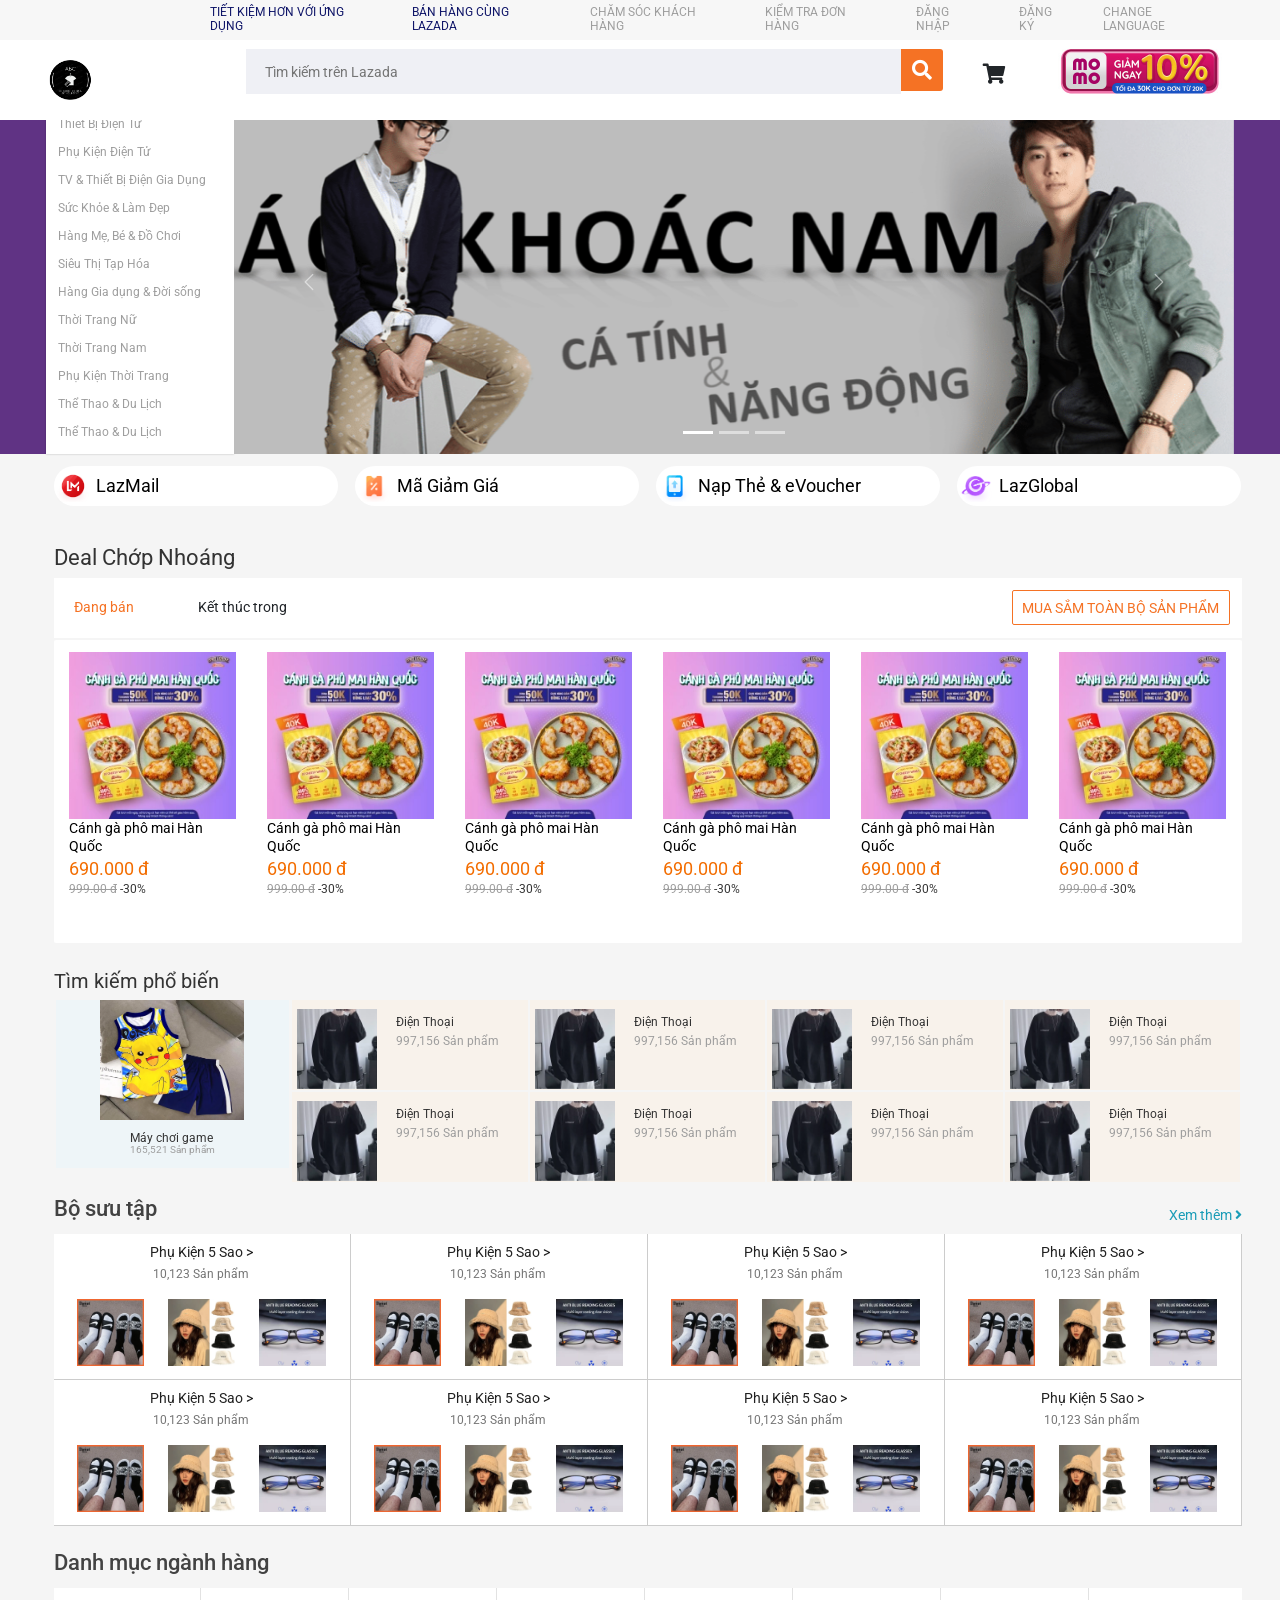
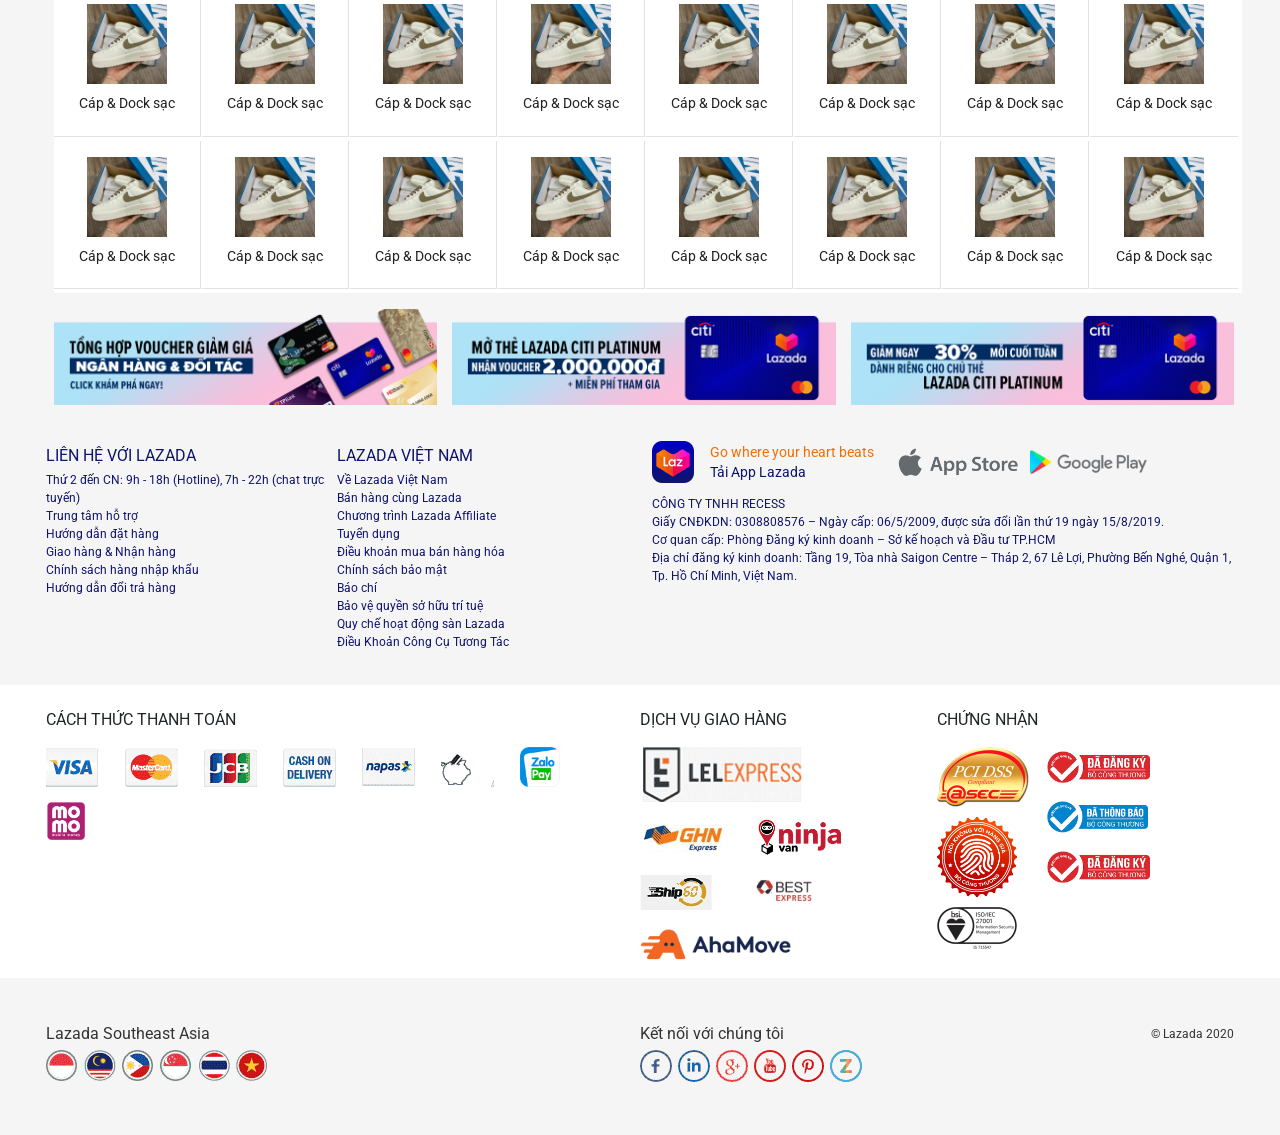
<file: mockup/index.html>
<!DOCTYPE html>
<html lang="en" >
<head>
    <meta charset="UTF-8">
    <title>Bài tập Lớn</title>
    <link rel="stylesheet" href="css/style.css">
    <!-- <script src="https://kit.fontawesome.com/a76384134c.js" crossorigin="anonymous"></script>  -->
    <link href="https://fonts.googleapis.com/css2?family=Roboto:wght@100;300;400;500;700&display=swap" rel="stylesheet" >
    <link rel="stylesheet" href="css/fontawesome-free-5.15.4-web/css/all.css">
    <link rel="stylesheet" href="css/bootstrap/css/bootstrap.css">
    <script src="js/jquery-3.6.0.min.js"></script>
    <script src="js/bootstrap/js/bootstrap.js"></script>
</head>

<body>
    <div class="weblazada">
        <!-- Phan dau -->
        <div class="header">
            <div class="grid header-content">
                <nav class="hearder_narbar navbar-expand-sm">
                  <button class="navbar-toggler" type="button" data-toggle="collapse" data-target="#collapsibleNavbar">
                    <span class="navbar-toggler-icon">a</span>
                 </button>
                  <div class="collapse navbar-collapse" id="collapsibleNavbar">
                    <ul class="header_navbar-list navbar-nav">
                        <li class="header_navbar-item nav-item">
                            <a href="#" class="header_navbar-link header_navbar-link-active">
                              TIẾT KIỆM HƠN VỚI ỨNG DỤNG
                            </a>
                            <li class="header_navbar-item nav-item">
                              <a href="#" class="header_navbar-link header_navbar-link-active"
                              >
                                BÁN HÀNG CÙNG LAZADA
                              </a>
                            </li>
                            <li class="header_navbar-item nav-item">
                              <a href="#" class="header_navbar-link ">
                                CHĂM SÓC KHÁCH HÀNG
                              </a>
                            </li>
                            <li class="header_navbar-item nav-item">
                              <a href="#" class="header_navbar-link">
                                KIỂM TRA ĐƠN HÀNG
                              </a>
                            </li>
                            <li class="header_navbar-item nav-item">
                              <a href="#" class="header_navbar-link">
                                ĐĂNG NHẬP
                              </a>
                            </li>
                            <li class="header_navbar-item nav-item">
                              <a href="#" class="header_navbar-link">
                                ĐĂNG KÝ
                              </a>
                            </li>
                            <li class="header_navbar-item nav-item">
                              <a href="#" class="header_navbar-link">
                                CHANGE LANGUAGE
                              </a>
                            </li>
                        </li>
                    </ul>
                  </div>
                </nav>
                              
             </div>
             <div class="header-body ">
              <div class="header_search">
                   <div class="header_search-logo">
                       <a href="#"><img class="header_search-logo-img" src="images/logo.png" alt="logo"/></a>
                     </div>
                   <div class="header_search-action">
                       <input class="search-action_input" placeholder="Tìm kiếm trên Lazada" type="text"/>
                       <div class="search-action_icon">
                           <i class="fas fa-search"></i>
                       </div>
                   
                         <i class="header_search-cart fas fa-shopping-cart"></i>
                         <a href="" class="header_search-advertisenment"><img src="images/logo-momo-sale.jpg" alt="Advertisenment"/></a>
                     </div>
                 </div>
           </div>
          </div>
            
        <!-- Phan than -->
        <div class="lzd-main">
            <div class="container_header-bgc">
                <div class="grid container_header">
                    <div class="container_header-menu">
                        <ul class="header-menu_list">
                        <li class="header-menu_item">
                            <a href="#" class="header-menu_link">Thiết Bị Điện Tử</a>
                            <i class="fas fa-angle-right"></i>
                            <ul class="header-menu_list-two">
                              <li class="header-menu_item_two">
                                <a href="#">Điện thoại di đống</a>
                                <ul class="header-menu_list-phone">
                                  <li>Iphone</li>
                                  <li>SamSung</li>
                                  <li>Oppo</li>
                                </ul>
                              </li>
                              <li class="header-menu_list-two">
                                <a href="#">laptop</a>
                              </li>
                              <li class="header-menu_list-two">
                                <a href="#">Máy tính bảng</a>
                              </li>
                            </ul>
                        </li>
                        <li class="header-menu_item">
                            <a href="#" class="header-menu_link">Phụ Kiện Điện Tử</a>
                            <i class="fas fa-angle-right"></i>
                        </li>
                        <li class="header-menu_item">
                            <a href="#" class="header-menu_link">TV & Thiết Bị Điện Gia Dụng</a>
                            <i class="fas fa-angle-right"></i>
                        </li>
                        <li class="header-menu_item">
                            <a href="#" class="header-menu_link">Sức Khỏe & Làm Đẹp</a>
                            <i class="fas fa-angle-right"></i>
                        </li>
                        <li class="header-menu_item">
                            <a href="#" class="header-menu_link">Hàng Mẹ, Bé & Đồ Chơi</a>
                            <i class="fas fa-angle-right"></i>
                        </li>
                        <li class="header-menu_item">
                            <a href="#" class="header-menu_link">Siêu Thị Tạp Hóa</a>
                            <i class="fas fa-angle-right"></i>
                        </li>
                        <li class="header-menu_item">
                            <a href="#" class="header-menu_link"
                            >Hàng Gia dụng & Đời sống</a
                            >
                            <i class="fas fa-angle-right"></i>
                        </li>
                        <li class="header-menu_item">
                            <a href="#" class="header-menu_link">Thời Trang Nữ</a>
                            <i class="fas fa-angle-right"></i>
                        </li>
                        <li class="header-menu_item">
                            <a href="#" class="header-menu_link">Thời Trang Nam</a>
                            <i class="fas fa-angle-right"></i>
                        </li>
                        <li class="header-menu_item">
                            <a href="#" class="header-menu_link">Phụ Kiện Thời Trang</a>
                            <i class="fas fa-angle-right"></i>
                        </li>
                        <li class="header-menu_item">
                            <a href="#" class="header-menu_link">Thể Thao & Du Lịch</a>
                            <i class="fas fa-angle-right"></i>
                        </li>
                        <li class="header-menu_item">
                            <a href="#" class="header-menu_link">Thể Thao & Du Lịch</a>
                            <i class="fas fa-angle-right"></i>
                        </li>
                        </ul>
                    </div>
                    <div class="container_header-slide">
                      <div id="carouselExampleIndicators" class="carousel slide" data-bs-ride="carousel">
                        <div class="carousel-indicators">
                          <button type="button" data-bs-target="#carouselExampleIndicators" data-bs-slide-to="0" class="active" aria-current="true" aria-label="Slide 1"></button>
                          <button type="button" data-bs-target="#carouselExampleIndicators" data-bs-slide-to="1" aria-label="Slide 2"></button>
                          <button type="button" data-bs-target="#carouselExampleIndicators" data-bs-slide-to="2" aria-label="Slide 3"></button>
                        </div>
                        <div class="carousel-inner slider-height">
                          <div class="carousel-item active">
                            <img src="images/banner-sale.jpg" class="d-block w-100" alt="...">
                          </div>
                          <div class="carousel-item">
                            <img src="images/banner-sale-3.jpg" class="d-block w-100" alt="...">
                          </div>
                          <div class="carousel-item">
                            <img src="images/banner-sale-5.jpg" class="d-block w-100" alt="...">
                          </div>
                        </div>
                        <button class="carousel-control-prev" type="button" data-bs-target="#carouselExampleIndicators" data-bs-slide="prev">
                          <span class="carousel-control-prev-icon" aria-hidden="true"></span>
                          <span class="visually-hidden">Previous</span>
                        </button>
                        <button class="carousel-control-next" type="button" data-bs-target="#carouselExampleIndicators" data-bs-slide="next">
                          <span class="carousel-control-next-icon" aria-hidden="true"></span>
                          <span class="visually-hidden">Next</span>
                        </button>
                      </div>
                    </div>
                </div>
            </div>
          <!-- Phan than chung -->
            <div class="container">
                <div class="grid container_content">
                  <!-- lazmail ...... -->
                  <div class="content_menu">
                      <ul class="content_menu-list">
                          <li class="content_menu-item">
                              <a href="#" class="content_menu-link">
                              <img src="images/lazzmail.png" alt="lazadamail">
                              <span>LazMail</span>
                              </a>
                          </li>
                          <li class="content_menu-item">
                              <a href="#" class="content_menu-link">
                                  <img src="images/mgg.png" alt="lazadamail">
                                  <span>Mã Giảm Giá</span>
                              </a>
                          </li>
                          <li class="content_menu-item">
                              <a href="#" class="content_menu-link">
                                  <img src="images/napthe-voucher.png" alt="lazadamail">
                                  <span>Nạp Thẻ & eVoucher</span>
                              </a>
                          </li>
                          <li class="content_menu-item">
                              <a href="#" class="content_menu-link">
                                  <img src="images/global.png" alt="lazadamail">
                                  <span>LazGlobal</span>
                              </a>
                          </li>
                      </ul>
                  </div>

                  <!-- Phan Deal -->
                  <section class="grid">
                      <div class="content_deal ">
                        <span class="content_deal-title">Deal Chớp Nhoáng</span>
                        <div class="content-header">
                          <div class="content-header_status">
                            <div class="status">Đang bán</div>
                            <div class="timesale">Kết thúc trong</div>
                            <a href="#" class="content-deal-button-all">
                              MUA SẮM TOÀN BỘ SẢN PHẨM
                            </a>
                          </div>
                        </div>
                        <div class="deal-content row ">
                          <div class="col-lg-2 col-md-4 col-sm-6">
                            <div href="#" class="deal-content_card col">
                              <a href="/"><img class=" imgdeal" src="images/canhgaphomai.webp" alt="canhga"></a>
                              <div class="card-name">
                                <a href="" class="card-text" >Cánh gà phô mai Hàn Quốc</a> 
                              </div>
                              <div class="card-price">690.000 đ</div>
                              <div class="card-price-current">
                                <span class="current-price">999.00 đ</span>
                                <span class="current-safeoff">-30%</span>
                              </div>
                            </div>
                          </div>
                          <div class="col-lg-2 col-md-4 col-sm-6">
                            <div href="#" class="deal-content_card col">
                              <a href="/"><img class=" imgdeal" src="images/canhgaphomai.webp" alt="canhga"></a>
                              <div class="card-name">
                                <a href="" class="card-text" >Cánh gà phô mai Hàn Quốc</a> 
                              </div>
                              <div class="card-price">690.000 đ</div>
                              <div class="card-price-current">
                                <span class="current-price">999.00 đ</span>
                                <span class="current-safeoff">-30%</span>
                              </div>
                            </div>
                          </div>
                          <div class="col-lg-2 col-md-4 col-sm-6">
                            <div href="#" class="deal-content_card col">
                              <a href="/"><img class=" imgdeal" src="images/canhgaphomai.webp" alt="canhga"></a>
                              <div class="card-name">
                                <a href="" class="card-text" >Cánh gà phô mai Hàn Quốc</a> 
                              </div>
                              <div class="card-price">690.000 đ</div>
                              <div class="card-price-current">
                                <span class="current-price">999.00 đ</span>
                                <span class="current-safeoff">-30%</span>
                              </div>
                            </div>
                          </div>
                          <div class="col-lg-2 col-md-4 col-sm-6">
                            <div href="#" class="deal-content_card col">
                              <a href="/"><img class=" imgdeal" src="images/canhgaphomai.webp" alt="canhga"></a>
                              <div class="card-name">
                                <a href="" class="card-text" >Cánh gà phô mai Hàn Quốc</a> 
                              </div>
                              <div class="card-price">690.000 đ</div>
                              <div class="card-price-current">
                                <span class="current-price">999.00 đ</span>
                                <span class="current-safeoff">-30%</span>
                              </div>
                            </div>
                          </div>
                          <div class="col-lg-2 col-md-4 col-sm-6">
                            <div href="#" class="deal-content_card col">
                              <a href="/"><img class=" imgdeal" src="images/canhgaphomai.webp" alt="canhga"></a>
                              <div class="card-name">
                                <a href="" class="card-text" >Cánh gà phô mai Hàn Quốc</a> 
                              </div>
                              <div class="card-price">690.000 đ</div>
                              <div class="card-price-current">
                                <span class="current-price">999.00 đ</span>
                                <span class="current-safeoff">-30%</span>
                              </div>
                            </div>
                          </div>
                          <div class="col-lg-2 col-md-4 col-sm-6">
                            <div href="#" class="deal-content_card col">
                              <a href="/"><img class=" imgdeal" src="images/canhgaphomai.webp" alt="canhga"></a>
                              <div class="card-name">
                                <a href="" class="card-text" >Cánh gà phô mai Hàn Quốc</a> 
                              </div>
                              <div class="card-price">690.000 đ</div>
                              <div class="card-price-current">
                                <span class="current-price">999.00 đ</span>
                                <span class="current-safeoff">-30%</span>
                              </div>
                            </div>
                          </div>
                          
                          
                          
                        </div>
                      </div>
                    </section>
                  <!-- Phan tim kiem pho bien -->
                  <div class="content_topsearch">
                      <div class="content_topsearch-title">Tìm kiếm phổ biến</div>
                      <div class="grid topsearch-content ">
                        <div class="topsearch-content_col">
                          <div class="topsearch-main_item ">
                            <div class="topsearch-main_item-img">
                              <img
                                src="images/maychoigame-topserach.webp"
                                alt=""
                              />
                            </div>
                            <div class="topsearch-main_item-desc">
                              <div class="desc_name">Máy chơi game</div>
                              <div class="desc_quatity">165,521 Sản phẩm</div>
                            </div>
                          </div>
                        </div>
                        <div class="topsearch-content_col-list">
                          <div class="col-list_item">
                            <div class="col-list_img">
                              <img
                                src="images/iphone-topsearch.webp"
                                alt=""
                              />
                            </div>
                            <div class="col-list_desc">
                              <div class="col-list_desc-name">Điện Thoại</div>
                              <div class="col-list_desc-quantity">997,156 Sản phẩm</div>
                            </div>
                          </div>
                          <div class="col-list_item">
                            <div class="col-list_img">
                              <img
                                src="images/iphone-topsearch.webp"
                                alt=""
                              />
                            </div>
                            <div class="col-list_desc">
                              <div class="col-list_desc-name">Điện Thoại</div>
                              <div class="col-list_desc-quantity">997,156 Sản phẩm</div>
                            </div>
                          </div>
                          <div class="col-list_item">
                            <div class="col-list_img">
                              <img
                                src="images/iphone-topsearch.webp"
                                alt=""
                              />
                            </div>
                            <div class="col-list_desc">
                              <div class="col-list_desc-name">Điện Thoại</div>
                              <div class="col-list_desc-quantity">997,156 Sản phẩm</div>
                            </div>
                          </div>
                          <div class="col-list_item">
                            <div class="col-list_img">
                              <img
                                src="images/iphone-topsearch.webp"
                                alt=""
                              />
                            </div>
                            <div class="col-list_desc">
                              <div class="col-list_desc-name">Điện Thoại</div>
                              <div class="col-list_desc-quantity">997,156 Sản phẩm</div>
                            </div>
                          </div>
                          <div class="col-list_item">
                            <div class="col-list_img">
                              <img
                                src="images/iphone-topsearch.webp"
                                alt=""
                              />
                            </div>
                            <div class="col-list_desc">
                              <div class="col-list_desc-name">Điện Thoại</div>
                              <div class="col-list_desc-quantity">997,156 Sản phẩm</div>
                            </div>
                          </div>
                          <div class="col-list_item">
                            <div class="col-list_img">
                              <img
                                src="images/iphone-topsearch.webp"
                                alt=""
                              />
                            </div>
                            <div class="col-list_desc">
                              <div class="col-list_desc-name">Điện Thoại</div>
                              <div class="col-list_desc-quantity">997,156 Sản phẩm</div>
                            </div>
                          </div>
                          <div class="col-list_item">
                            <div class="col-list_img">
                              <img
                                src="images/iphone-topsearch.webp"
                                alt=""
                              />
                            </div>
                            <div class="col-list_desc">
                              <div class="col-list_desc-name">Điện Thoại</div>
                              <div class="col-list_desc-quantity">997,156 Sản phẩm</div>
                            </div>
                          </div>
                          <div class="col-list_item">
                            <div class="col-list_img">
                              <img
                                src="images/iphone-topsearch.webp"
                                alt=""
                              />
                            </div>
                            <div class="col-list_desc">
                              <div class="col-list_desc-name">Điện Thoại</div>
                              <div class="col-list_desc-quantity">997,156 Sản phẩm</div>
                            </div>
                          </div>
                          
                        </div>
                    </div>
                  </div>

                  <!-- bo suu tap -->

                  <div class="collection">
                    <div class="collection-header">
                      <h3 class="collection-header-title">Bộ sưu tập</h3>
                      <a href="#" class="collection-header-link">
                        <span>Xem thêm</span> <i class="fas fa-angle-right fa-1x" ></i>
                      </a>
                    </div>
                    <div class="collection-list">
                      <div class="collection-items">
                        <a href="#" class="collection-items-list-link">
                          <div class="collection-items-title">Phụ Kiện 5 Sao ></div>
                          <div class="collection-items-subtitle">10,123 Sản phẩm</div>
                          <div class="collection-items-img-list">
                            <div class="collection-items-img-item">
                              <img src="images/sac-cl.jpg" alt="" class="collection-items-img">
                            </div>
                            <div class="collection-items-img-item">
                              <img src="images/pk-1.webp" alt="" class="collection-items-img">
                            </div>
                            <div class="collection-items-img-item">
                              <img src="images/pk2.webp" alt="" class="collection-items-img">
                            </div>
                          </div>
                        </a>
                      </div>
                      <div class="collection-items">
                        <a href="#" class="collection-items-list-link">
                          <div class="collection-items-title">Phụ Kiện 5 Sao ></div>
                          <div class="collection-items-subtitle">10,123 Sản phẩm</div>
                          <div class="collection-items-img-list">
                            <div class="collection-items-img-item">
                              <img src="images/sac-cl.jpg" alt="" class="collection-items-img">
                            </div>
                            <div class="collection-items-img-item">
                              <img src="images/pk-1.webp" alt="" class="collection-items-img">
                            </div>
                            <div class="collection-items-img-item">
                              <img src="images/pk2.webp" alt="" class="collection-items-img">
                            </div>
                          </div>
                        </a>
                      </div>
                      <div class="collection-items">
                        <a href="#" class="collection-items-list-link">
                          <div class="collection-items-title">Phụ Kiện 5 Sao ></div>
                          <div class="collection-items-subtitle">10,123 Sản phẩm</div>
                          <div class="collection-items-img-list">
                            <div class="collection-items-img-item">
                              <img src="images/sac-cl.jpg" alt="" class="collection-items-img">
                            </div>
                            <div class="collection-items-img-item">
                              <img src="images/pk-1.webp" alt="" class="collection-items-img">
                            </div>
                            <div class="collection-items-img-item">
                              <img src="images/pk2.webp" alt="" class="collection-items-img">
                            </div>
                          </div>
                        </a>
                      </div>
                      <div class="collection-items">
                        <a href="#" class="collection-items-list-link">
                          <div class="collection-items-title">Phụ Kiện 5 Sao ></div>
                          <div class="collection-items-subtitle">10,123 Sản phẩm</div>
                          <div class="collection-items-img-list">
                            <div class="collection-items-img-item">
                              <img src="images/sac-cl.jpg" alt="" class="collection-items-img">
                            </div>
                            <div class="collection-items-img-item">
                              <img src="images/pk-1.webp" alt="" class="collection-items-img">
                            </div>
                            <div class="collection-items-img-item">
                              <img src="images/pk2.webp" alt="" class="collection-items-img">
                            </div>
                          </div>
                        </a>
                      </div>
                      <div class="collection-items">
                        <a href="#" class="collection-items-list-link">
                          <div class="collection-items-title">Phụ Kiện 5 Sao ></div>
                          <div class="collection-items-subtitle">10,123 Sản phẩm</div>
                          <div class="collection-items-img-list">
                            <div class="collection-items-img-item">
                              <img src="images/sac-cl.jpg" alt="" class="collection-items-img">
                            </div>
                            <div class="collection-items-img-item">
                              <img src="images/pk-1.webp" alt="" class="collection-items-img">
                            </div>
                            <div class="collection-items-img-item">
                              <img src="images/pk2.webp" alt="" class="collection-items-img">
                            </div>
                          </div>
                        </a>
                      </div>
                      <div class="collection-items">
                        <a href="#" class="collection-items-list-link">
                          <div class="collection-items-title">Phụ Kiện 5 Sao ></div>
                          <div class="collection-items-subtitle">10,123 Sản phẩm</div>
                          <div class="collection-items-img-list">
                            <div class="collection-items-img-item">
                              <img src="images/sac-cl.jpg" alt="" class="collection-items-img">
                            </div>
                            <div class="collection-items-img-item">
                              <img src="images/pk-1.webp" alt="" class="collection-items-img">
                            </div>
                            <div class="collection-items-img-item">
                              <img src="images/pk2.webp" alt="" class="collection-items-img">
                            </div>
                          </div>
                        </a>
                      </div>
                      <div class="collection-items">
                        <a href="#" class="collection-items-list-link">
                          <div class="collection-items-title">Phụ Kiện 5 Sao ></div>
                          <div class="collection-items-subtitle">10,123 Sản phẩm</div>
                          <div class="collection-items-img-list">
                            <div class="collection-items-img-item">
                              <img src="images/sac-cl.jpg" alt="" class="collection-items-img">
                            </div>
                            <div class="collection-items-img-item">
                              <img src="images/pk-1.webp" alt="" class="collection-items-img">
                            </div>
                            <div class="collection-items-img-item">
                              <img src="images/pk2.webp" alt="" class="collection-items-img">
                            </div>
                          </div>
                        </a>
                      </div>
                      <div class="collection-items">
                        <a href="#" class="collection-items-list-link">
                          <div class="collection-items-title">Phụ Kiện 5 Sao ></div>
                          <div class="collection-items-subtitle">10,123 Sản phẩm</div>
                          <div class="collection-items-img-list">
                            <div class="collection-items-img-item">
                              <img src="images/sac-cl.jpg" alt="" class="collection-items-img">
                            </div>
                            <div class="collection-items-img-item">
                              <img src="images/pk-1.webp" alt="" class="collection-items-img">
                            </div>
                            <div class="collection-items-img-item">
                              <img src="images/pk2.webp" alt="" class="collection-items-img">
                            </div>
                          </div>
                        </a>
                      </div>
                    </div>
                  </div>

                  <!-- danh muc  -->
                  <div class="categories">
                    <div class="categories-header">
                      <h3 class="categories-header-title">Danh mục ngành hàng</h3>
                    </div>
                    <div class="categories-content">
                      <div class="categories-detail-list">
                        <div class="categories-detail-item">
                          <a href="#" class="categories-detail-item-content">
                            <div class="categories-detail-item-img">
                              <img src="images/dock.webp" alt="">
                            </div>
                            <div class="categories-detail-item-name">
                              <span class="item-name-text">Cáp & Dock sạc</span>
                            </div>
                          </a>
                        </div>
                        <div class="categories-detail-item">
                          <a href="#" class="categories-detail-item-content">
                            <div class="categories-detail-item-img">
                              <img src="images/dock.webp" alt="">
                            </div>
                            <div class="categories-detail-item-name">
                              <span class="item-name-text">Cáp & Dock sạc</span>
                            </div>
                          </a>
                        </div>
                        <div class="categories-detail-item">
                          <a href="#" class="categories-detail-item-content">
                            <div class="categories-detail-item-img">
                              <img src="images/dock.webp" alt="">
                            </div>
                            <div class="categories-detail-item-name">
                              <span class="item-name-text">Cáp & Dock sạc</span>
                            </div>
                          </a>
                        </div>
                        <div class="categories-detail-item">
                          <a href="#" class="categories-detail-item-content">
                            <div class="categories-detail-item-img">
                              <img src="images/dock.webp" alt="">
                            </div>
                            <div class="categories-detail-item-name">
                              <span class="item-name-text">Cáp & Dock sạc</span>
                            </div>
                          </a>
                        </div>
                        <div class="categories-detail-item">
                          <a href="#" class="categories-detail-item-content">
                            <div class="categories-detail-item-img">
                              <img src="images/dock.webp" alt="">
                            </div>
                            <div class="categories-detail-item-name">
                              <span class="item-name-text">Cáp & Dock sạc</span>
                            </div>
                          </a>
                        </div>
                        <div class="categories-detail-item">
                          <a href="#" class="categories-detail-item-content">
                            <div class="categories-detail-item-img">
                              <img src="images/dock.webp" alt="">
                            </div>
                            <div class="categories-detail-item-name">
                              <span class="item-name-text">Cáp & Dock sạc</span>
                            </div>
                          </a>
                        </div>
                        <div class="categories-detail-item">
                          <a href="#" class="categories-detail-item-content">
                            <div class="categories-detail-item-img">
                              <img src="images/dock.webp" alt="">
                            </div>
                            <div class="categories-detail-item-name">
                              <span class="item-name-text">Cáp & Dock sạc</span>
                            </div>
                          </a>
                        </div>
                        <div class="categories-detail-item edit-items">
                          <a href="#" class="categories-detail-item-content">
                            <div class="categories-detail-item-img">
                              <img src="images/dock.webp" alt="">
                            </div>
                            <div class="categories-detail-item-name">
                              <span class="item-name-text">Cáp & Dock sạc</span>
                            </div>
                          </a>
                        </div>
                        <div class="categories-detail-item">
                          <a href="#" class="categories-detail-item-content">
                            <div class="categories-detail-item-img">
                              <img src="images/dock.webp" alt="">
                            </div>
                            <div class="categories-detail-item-name">
                              <span class="item-name-text">Cáp & Dock sạc</span>
                            </div>
                          </a>
                        </div>
                        <div class="categories-detail-item">
                          <a href="#" class="categories-detail-item-content">
                            <div class="categories-detail-item-img">
                              <img src="images/dock.webp" alt="">
                            </div>
                            <div class="categories-detail-item-name">
                              <span class="item-name-text">Cáp & Dock sạc</span>
                            </div>
                          </a>
                        </div>
                        <div class="categories-detail-item">
                          <a href="#" class="categories-detail-item-content">
                            <div class="categories-detail-item-img">
                              <img src="images/dock.webp" alt="">
                            </div>
                            <div class="categories-detail-item-name">
                              <span class="item-name-text">Cáp & Dock sạc</span>
                            </div>
                          </a>
                        </div>
                        <div class="categories-detail-item">
                          <a href="#" class="categories-detail-item-content">
                            <div class="categories-detail-item-img">
                              <img src="images/dock.webp" alt="">
                            </div>
                            <div class="categories-detail-item-name">
                              <span class="item-name-text">Cáp & Dock sạc</span>
                            </div>
                          </a>
                        </div>
                        <div class="categories-detail-item">
                          <a href="#" class="categories-detail-item-content">
                            <div class="categories-detail-item-img">
                              <img src="images/dock.webp" alt="">
                            </div>
                            <div class="categories-detail-item-name">
                              <span class="item-name-text">Cáp & Dock sạc</span>
                            </div>
                          </a>
                        </div>
                        <div class="categories-detail-item">
                          <a href="#" class="categories-detail-item-content">
                            <div class="categories-detail-item-img">
                              <img src="images/dock.webp" alt="">
                            </div>
                            <div class="categories-detail-item-name">
                              <span class="item-name-text">Cáp & Dock sạc</span>
                            </div>
                          </a>
                        </div>
                        <div class="categories-detail-item">
                          <a href="#" class="categories-detail-item-content">
                            <div class="categories-detail-item-img">
                              <img src="images/dock.webp" alt="">
                            </div>
                            <div class="categories-detail-item-name">
                              <span class="item-name-text">Cáp & Dock sạc</span>
                            </div>
                          </a>
                        </div>
                        <div class="categories-detail-item edit-items">
                          <a href="#" class="categories-detail-item-content">
                            <div class="categories-detail-item-img">
                              <img src="images/dock.webp" alt="">
                            </div>
                            <div class="categories-detail-item-name">
                              <span class="item-name-text">Cáp & Dock sạc</span>
                            </div>
                          </a>
                        </div>
                      </div>
                    </div>
                  </div>

              </div>
            </div>
           
        </div>

        
        <!-- Phan cuoi -->
        <div class="footer">
            <div class="footer-first">
                <div class="grid">
                    <div class="footer-card">
                        <div class="footer-card-list row">
                            <img
                                class="footer-card-img col-sm-7 col-lg-4"
                                src="images/img-ad-footer-1.png"
                                alt=""
                            />
                            <img
                                class="footer-card-img col-sm-7 col-lg-4"
                                src="images/img-ad-footer-2.png"
                                alt=""
                            />
                            <img
                                class="footer-card-img col-sm-7 col-lg-4"
                                src="images/img-ad-footer-3.png"
                                alt=""
                            />
                        </div>
                    </div>
                    <div class="footer-contact">
                        <div class="footer-contact_1">
                            <div class="footer-contact_1-1">
                                <span>LIÊN HỆ VỚI LAZADA</span>
                                <ul class="contact_1-1-list">
                                <li class="contact_1-1-item">
                                    <a href="" class="contact_1-1-link">
                                    Thứ 2 đến CN: 9h - 18h (Hotline), 7h - 22h (chat trực
                                    tuyến)
                                    </a>
                                </li>
                                <li class="contact_1-1-item">
                                    <a href="" class="contact_1-1-link">
                                    Trung tâm hỗ trợ
                                    </a>
                                </li>
                                <li class="contact_1-1-item">
                                    <a href="" class="contact_1-1-link">
                                    Hướng dẫn đặt hàng
                                    </a>
                                </li>
                                <li class="contact_1-1-item">
                                    <a href="" class="contact_1-1-link">
                                    Giao hàng & Nhận hàng
                                    </a>
                                </li>
                                <li class="contact_1-1-item">
                                    <a href="" class="contact_1-1-link">
                                    Chính sách hàng nhập khẩu
                                    </a>
                                </li>
                                <li class="contact_1-1-item">
                                    <a href="" class="contact_1-1-link">
                                    Hướng dẫn đổi trả hàng
                                    </a>
                                </li>
                                </ul>
                            </div>
                            <div class="footer-contact_1-1">
                                <span>LAZADA VIỆT NAM</span>
                                <ul class="contact_1-1-list">
                                    <li class="contact_1-1-item">
                                        <a href="" class="contact_1-1-link">
                                        Về Lazada Việt Nam
                                        </a>
                                    </li>
                                    <li class="contact_1-1-item">
                                        <a href="" class="contact_1-1-link">
                                        Bán hàng cùng Lazada
                                        </a>
                                    </li>
                                    <li class="contact_1-1-item">
                                        <a href="" class="contact_1-1-link">
                                        Chương trình Lazada Afﬁliate
                                        </a>
                                    </li>
                                    <li class="contact_1-1-item">
                                        <a href="" class="contact_1-1-link">
                                        Tuyển dụng
                                        </a>
                                    </li>
                                    <li class="contact_1-1-item">
                                        <a href="" class="contact_1-1-link">
                                        Điều khoản mua bán hàng hóa
                                        </a>
                                    </li>
                                    <li class="contact_1-1-item">
                                        <a href="" class="contact_1-1-link">
                                        Chính sách bảo mật
                                        </a>
                                    </li>
                                    <li class="contact_1-1-item">
                                        <a href="" class="contact_1-1-link">
                                        Báo chí
                                        </a>
                                    </li>
                                    <li class="contact_1-1-item">
                                        <a href="" class="contact_1-1-link">
                                        Bảo vệ quyền sở hữu trí tuệ
                                        </a>
                                    </li>
                                    <li class="contact_1-1-item">
                                        <a href="" class="contact_1-1-link">
                                        Quy chế hoạt động sàn Lazada
                                        </a>
                                    </li>
                                    <li class="contact_1-1-item">
                                        <a href="" class="contact_1-1-link">
                                        Điều Khoản Công Cụ Tương Tác
                                        </a>
                                    </li>
                                </ul>
                            </div>
                        </div>
                        <div class="footer-contact_2">
                            <div class="footer-contact_2-header">
                                <div class="footer-contact_2-info-img logo-small-footer"></div>
                                <div class="footer-contact_2-info-contact">
                                <span class="go-where">Go where your heart beats</span
                                >
                                <span class="tai-app-lzd">Tải App Lazada</span>
                                </div><img class="footer-contact_2-info-download"src="images/img-app-1.png"alt=""/>
                                      <img class="footer-contact_2-info-download" src="images/img-app-2.png" alt=""/>
                                  </div>
                            <div class="footer-contact_2-info">
                                <div>CÔNG TY TNHH RECESS</div>
                                <div>
                                Giấy CNĐKDN: 0308808576 – Ngày cấp: 06/5/2009, được sửa đổi
                                lần thứ 19 ngày 15/8/2019.
                                </div>
                                <div>
                                Cơ quan cấp: Phòng Đăng ký kinh doanh – Sở kế hoạch và Đầu
                                tư TP.HCM
                                </div>
                                <div>
                                Địa chỉ đăng ký kinh doanh: Tầng 19, Tòa nhà Saigon Centre –
                                Tháp 2, 67 Lê Lợi, Phường Bến Nghé, Quận 1, Tp. Hồ Chí Minh,
                                Việt Nam.
                                </div>
                            </div>
                        </div>
                    </div>
                </div>
            </div>
            <div class="footer-second">
                <div class="grid footer-second-content">
                    <div class="footer-second-1">
                        <div class="footer-second-1-title">CÁCH THỨC THANH TOÁN</div>
                        <div class="footer-second-1-icon payment-visa"></div>
                        <div class="footer-second-1-icon payment-mastercard"></div>
                        <div class="footer-second-1-icon payment-jcb" ></div>
                        <div class="footer-second-1-icon payment-cash-on"></div>
                        <div class="footer-second-1-icon payment-napas" ></div>
                        <div class="footer-second-1-icon payment-logo"></div>
                        <div class="footer-second-1-icon payment-zalo"></div>
                        <div class="footer-second-1-icon payment-momo"></div>
                    </div>
                    <div class="footer-second-2">
                        <div class="footer-second-2-1">
                        <div class="footer-second-2-1-title">DỊCH VỤ GIAO HÀNG</div>
                        <div class="footer-second-2-1-list">
                            <span class="footer-second-2-1-item"></span>
                            <span class="footer-second-2-1-item"></span>
                            <span class="footer-second-2-1-item"></span>
                            <span class="footer-second-2-1-item"></span>
                            <img class="footer-second-2-1-img" src="images/best-express.png" alt="" >
                            <img class="footer-second-2-1-img" src="images/ahamove.png" alt="">
                        </div>
                        </div>
                        <div class="footer-second-2-1">
                            <div class="footer-second-2-1-title">CHỨNG NHẬN</div>
                            <div class="footer-second-2-1-1-a">
                                <img class="footer-second-2-1-1-img logo-pci" src="images/pcidss.png" alt="">
                                <img class="footer-second-2-1-1-img logo-fake" src="images/noikhonghanggia.png" alt="">
                                <img class="footer-second-2-1-1-img logo-iso" src="images/iso.png" alt="">
                            </div>
                            <div class="footer-second-2-1-1-b">
                                <img class="footer-second-2-1-1-img" src="images/dangky-bocongthuong.png" alt="">
                                <img class="footer-second-2-1-1-img" src="images/dathongbao-bocongthuong.png" alt="">
                                <img class="footer-second-2-1-1-img" src="images/dangky-bocongthuong.png" alt="">
                            </div>
                        </div>
                    </div>
                </div>
            </div>
            <div class="footer-third">
                <div class="grid">
                    <div class="footer-third-title">
                        <div class="footer-third-title-1">
                            <span>Lazada Southeast Asia</span>
                            <a class="footer-third-title-1-link laz-southeast-1" href="#"></a>
                            <a class="footer-third-title-1-link laz-southeast-2" href="#"></a>
                            <a class="footer-third-title-1-link laz-southeast-3" href="#"></a>
                            <a class="footer-third-title-1-link laz-southeast-4" href="#"></a>
                            <a class="footer-third-title-1-link laz-southeast-5" href="#"></a>
                            <a class="footer-third-title-1-link laz-southeast-6" href="#"></a>
                        </div>
                        <div class="footer-third-title-2">
                            <span>Kết nối với chúng tôi</span>
                            <a class="footer-third-title-1-link connection-1" href="#"></a>
                            <a class="footer-third-title-1-link connection-2" href="#"></a>
                            <a class="footer-third-title-1-link connection-3" href="#"></a>
                            <a class="footer-third-title-1-link connection-4" href="#"></a>
                            <a class="footer-third-title-1-link connection-5" href="#"></a>
                            <a class="footer-third-title-1-link connection-6" href="#"></a>
                        </div>
                        <div class="footer-third-title-2 c-lazada">© Lazada 2020</div>
                    </div>
                </div>
            </div>
        </div>      
    </div>
  </body>
</html>
</file>
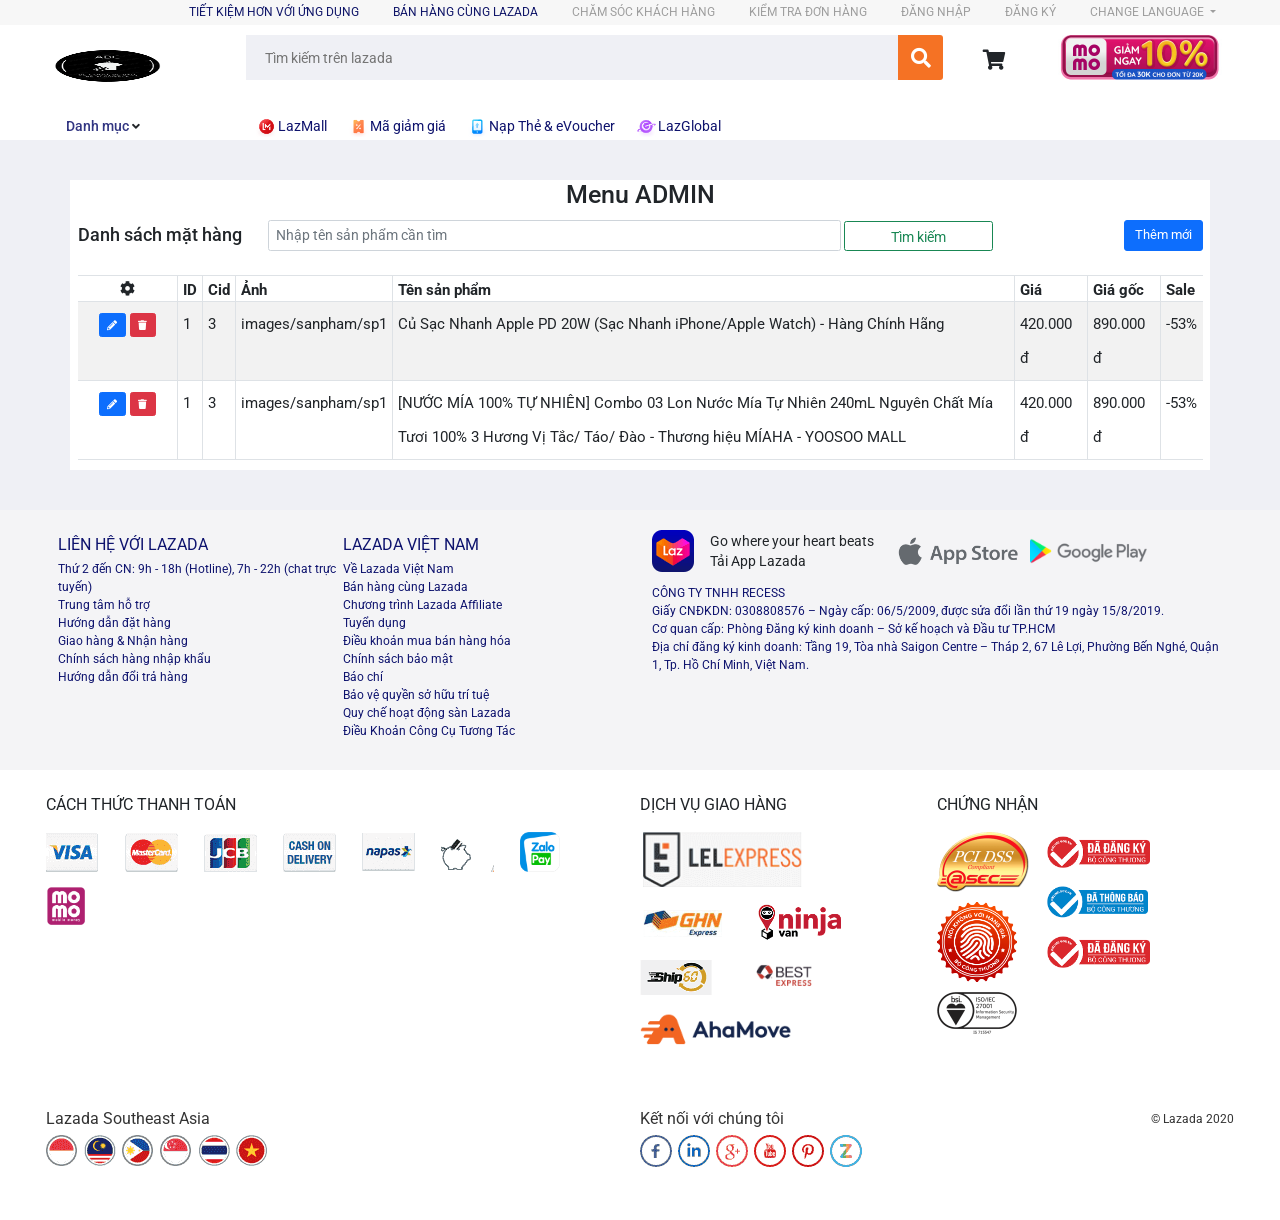
<file: mockup/admin.html>
<!DOCTYPE html>
<html lang="vi">
    <head>
        <meta charset="UTF-8">
        <title></title>
        <link rel="stylesheet" href="css/admin.css">
        <link href="https://fonts.googleapis.com/css2?family=Roboto:wght@100;300;400;500;700&display=swap" rel="stylesheet" >
        <link rel="stylesheet" href="css/fontawesome-free-5.15.4-web/css/all.css">
        <link rel="stylesheet" href="css/bootstrap/css/bootstrap.css">
        <script src="js/jquery-3.6.0.min.js"></script>
        <script src="js/bootstrap/js/bootstrap.js"></script>
        
    </head>

<body>
    <div class="weblazada">
      <div class="lzd-header">
        <div class="header">
          <nav class="navbar navbar-expand-lg header_navbar ">
              <div class="container-fluid">
                <button class="navbar-toggler" type="button" data-bs-toggle="collapse" data-bs-target="#navbarNavDropdown" aria-controls="navbarNavDropdown" aria-expanded="false" aria-label="Toggle navigation">
                  <span class="navbar-toggler-icon"></span>
                </button>
                <div class="collapse navbar-collapse justify-content-end" id="navbarNavDropdown">
                  <ul class="navbar-nav header_navbar-list">
                    <li class="nav-item header_navbar-item">
                      <a class="header_navbar-link header_navbar-link-active" href="#">TIẾT KIỆM HƠN VỚI ỨNG DỤNG</a>
                    </li>
                    <li class="nav-item header_navbar-item">
                      <a class="header_navbar-link header_navbar-link-active" href="#">BÁN HÀNG CÙNG LAZADA</a>
                    </li>
                    <li class="nav-item header_navbar-item">
                      <a class="header_navbar-link" href="#">CHĂM SÓC KHÁCH HÀNG</a>
                    </li>
                    <li class="nav-item header_navbar-item">
                      <a class="header_navbar-link" href="#">KIỂM TRA ĐƠN HÀNG</a>
                    </li>
                    <li class="nav-item header_navbar-item">
                      <a class="header_navbar-link" href="./login.php">ĐĂNG NHẬP</a>
                    </li>
                    <li class="nav-item header_navbar-item">
                      <a class="header_navbar-link" href="./register.php">ĐĂNG KÝ</a>
                    </li>
                    <li class="nav-item header_navbar-item dropdown">
                      <a class="header_navbar-link dropdown-toggle" href="#" id="navbarDropdownMenuLink" role="button" data-bs-toggle="dropdown" aria-expanded="false">
                        CHANGE LANGUAGE
                      </a>
                      <ul class="dropdown-menu" aria-labelledby="navbarDropdownMenuLink">
                        <li><a class="dropdown-item" href="#">VIETNAM</a></li>
                        <li><a class="dropdown-item" href="#">ENGLISH</a></li>
                      </ul>
                    </li>
                  </ul>
                </div>
              </div>
            </nav>
          <div class="header_search">
              <div class="header_search-logo">
                  <a href="./index.php"><img class="header_search-logo-img" src="images/logo.png" alt="logo"/></a>
              </div>
              <div class="header_search-action">
                      <input class="search-action_input" placeholder="Tìm kiếm trên lazada" type="text">
                      <div class="search-action_icon">
                          <i class="fas fa-search fa-3x"></i>
                      </div>
                  
                      <i class="header_search-cart fas fa-shopping-cart"></i>
                      <a href="" class="header_search-advertisenment"><img src="images/logo-momo-sale.jpg" alt="Advertisenment"/></a>
              </div>
          </div>
          <div class="menu-site-lzd">
              <div class="menu-site-container container-fluid">
                  <div class="menu-site-category ">
                      <a href="" class="menu-site-category-text">
                          <span class="category-text">
                              Danh mục
                          </span>
                      </a>
                      <i class="fas fa-angle-down fa-2x" aria-hidden="true"></i>
                      <div class="dropdown_menu">
                          <a href="" class=""><span>Thiết bị điện tử</span></a>
                          <a href="" class=""><span>Phụ kiện điện tử</span></a>
                          <a href="" class=""><span>TV & Thiết Bị Gia Dụng</span></a>
                          <a href="" class=""><span>Sức Khỏe & Làm Đẹp</span></a>
                          <a href="" class=""><span>Hàng Mẹ, Bé & Đò Chơi</span></a>
                          <a href="" class=""><span>Siêu Thị Tạp Hóa</span></a>
                          <a href="" class=""><span>Hàng Gia Dụng & Đời Sống</span></a>
                          <a href="" class=""><span>Thời Trang Nữ</span></a>
                          <a href="" class=""><span>Thời Trang Nam</span></a>
                          <a href="" class=""><span>Phụ Kiện Thời Trang</span></a>
                          <a href="" class=""><span>Thể Thao & Du lịch</span></a>
                          <a href="" class=""><span>Ô tô, Xe Máy & Thiết Bị Định Vị</span></a>
                      </div>
                  </div>
                  <nav class="menu-site-labels">
                    <a href="#" class="menu-site-labels-items">
                      <span class="menu-site-labels-items-icon">
                        <img class="menu-site-labels-items-icon-img" src="images/lazzmail.png" alt="">
                      </span>
                      <span class="menu-site-labels-text">LazMall</span>
                    </a>
                    <a href="#" class="menu-site-labels-items">
                      <span class="menu-site-labels-items-icon">
                        <img class="menu-site-labels-items-icon-img" src="images/mgg.png" alt="">
                      </span>
                      <span class="menu-site-labels-text">Mã giảm giá</span>
                    </a>
                    <a href="#" class="menu-site-labels-items">
                      <span class="menu-site-labels-items-icon">
                        <img class="menu-site-labels-items-icon-img" src="images/napthe-voucher.png" alt="">
                      </span>
                      <span class="menu-site-labels-text">Nạp Thẻ & eVoucher</span>
                    </a>
                    <a href="#" class="menu-site-labels-items">
                      <span class="menu-site-labels-items-icon">
                        <img class="menu-site-labels-items-icon-img" src="images/global.png" alt="">
                      </span>
                      <span class="menu-site-labels-text">LazGlobal</span>
                    </a>
                  </nav>
              </div>  
            </div>           
        </div> 
      </div>

      <!-- container -->
        <div class="container"> 
            <div class="row"> 
                <h1 class="text-center">Menu ADMIN</h1> 
                <div class="col-xl-12 "> 
                    <div class="panel panel-default panel-table"> 
                        <div class="panel-heading"> 
                            <div class="row form-space"> 
                                <div class="col col-xl-2"> 
                                    <h3 class="panel-title">Danh sách mặt hàng</h3> 
                                </div> 
                                <div class="col col-xl-8">
                                    <form class="form-set" action="admin.php" method="GET">
                                        <input placeholder="Nhập tên sản phẩm cần tìm" class="form-control form-edit" name="q" value=""/>
                                        <button class="btn btn-outline-success button-edit">Tìm kiếm</button>
                                    </form> 
                                </div>  
                                <div class="col col-xl-2 text-right"> 
                                    <button type="button" class="btn btn-lg btn-primary btn-create button-right">Thêm mới</button> 
                                </div> 
                            </div> 
                        </div> 
                        <div class="panel-body">
                                                     
                            <table class="table table-striped table-bordered table-list"> 
                                <thead> 
                                    <tr> 
                                        <th><em class="fa fa-cog"></em>
                                        </th> 
                                        <th class="hidden-xs">ID</th> 
                                        <th>Cid</th> 
                                        <th>Ảnh</th> 
                                        <th>Tên sản phẩm</th> 
                                        <th>Giá</th> 
                                        <th>Giá gốc</th> 
                                        <th>Sale</th> 
                                    </tr> 
                                </thead> 
                                <tbody>
                                    <tr> 
                                        <td  align="center">
                                            <a class="btn btn-primary">
                                                <em class="fas fa-pencil-alt"></em>
                                            </a> 
                                            <a class="btn btn-danger">
                                                <em class="fa fa-trash"></em>
                                            </a>
                                        </td> 
                                        <td class="hidden-xs">1</td> 
                                        <td>3</td> 
                                        <td>images/sanpham/sp1</td> 
                                        <td>Củ Sạc Nhanh Apple PD 20W (Sạc Nhanh iPhone/Apple Watch) - Hàng Chính Hãng</td> 
                                        <td>420.000 đ</td> 
                                        <td>890.000 đ</td> 
                                        <td>-53%</td> 
                                    </tr> 
                                    <tr> 
                                        <td  align="center">
                                            <a class="btn btn-primary">
                                                <em class="fas fa-pencil-alt"></em>
                                            </a> 
                                            <a class="btn btn-danger">
                                                <em class="fa fa-trash"></em>
                                            </a>
                                        </td> 
                                        <td class="hidden-xs">1</td> 
                                        <td>3</td> 
                                        <td>images/sanpham/sp1</td> 
                                        <td>[NƯỚC MÍA 100% TỰ NHIÊN] Combo 03 Lon Nước Mía Tự Nhiên 240mL Nguyên Chất Mía Tươi 100% 3 Hương Vị Tắc/ Táo/ Đào - Thương hiệu MÍAHA - YOOSOO MALL</td> 
                                        <td>420.000 đ</td> 
                                        <td>890.000 đ</td> 
                                        <td>-53%</td> 
                                    </tr> 
                                    
                                </tbody>
                            </table> 
                        </div> 
                        <!-- <div class="panel-footer"> 
                            <div class="row"> 
                                <div class="col col-xs-4">Trang 1 của 5 </div> 
                                <div class="col col-xs-8"> 
                                    <ul class="pagination hidden-xs pull-right"> 
                                        <li>
                                            <a href="#">1</a>
                                        </li> 
                                    </ul> 
                                    <ul class="pagination visible-xs pull-right"> 
                                        <li>
                                            <a href="#">«</a>
                                        </li> 
                                        <li>
                                            <a href="#">»</a>
                                        </li> 
                                    </ul> 
                                </div> 
                            </div> 
                        </div>  -->
                    </div> 
                </div> 
            </div>
        </div>


      <!-- footter -->
      <div class="footer">
        <div class="footer-first">
            <div class="grid">
                <!-- <div class="footer-card">
                    <div class="footer-card-list row">
                        <img
                            class="footer-card-img col-sm-7 col-lg-4"
                            src="images/img-ad-footer-1.png"
                            alt=""
                        />
                        <img
                            class="footer-card-img col-sm-7 col-lg-4"
                            src="images/img-ad-footer-2.png"
                            alt=""
                        />
                        <img
                            class="footer-card-img col-sm-7 col-lg-4"
                            src="images/img-ad-footer-3.png"
                            alt=""
                        />
                    </div>
                </div> -->
                <div class="footer-contact">
                    <div class="footer-contact_1">
                        <div class="footer-contact_1-1">
                            <span>LIÊN HỆ VỚI LAZADA</span>
                            <ul class="contact_1-1-list">
                            <li class="contact_1-1-item">
                                <a href="" class="contact_1-1-link">
                                Thứ 2 đến CN: 9h - 18h (Hotline), 7h - 22h (chat trực
                                tuyến)
                                </a>
                            </li>
                            <li class="contact_1-1-item">
                                <a href="" class="contact_1-1-link">
                                Trung tâm hỗ trợ
                                </a>
                            </li>
                            <li class="contact_1-1-item">
                                <a href="" class="contact_1-1-link">
                                Hướng dẫn đặt hàng
                                </a>
                            </li>
                            <li class="contact_1-1-item">
                                <a href="" class="contact_1-1-link">
                                Giao hàng & Nhận hàng
                                </a>
                            </li>
                            <li class="contact_1-1-item">
                                <a href="" class="contact_1-1-link">
                                Chính sách hàng nhập khẩu
                                </a>
                            </li>
                            <li class="contact_1-1-item">
                                <a href="" class="contact_1-1-link">
                                Hướng dẫn đổi trả hàng
                                </a>
                            </li>
                            </ul>
                        </div>
                        <div class="footer-contact_1-1">
                            <span>LAZADA VIỆT NAM</span>
                            <ul class="contact_1-1-list">
                                <li class="contact_1-1-item">
                                    <a href="" class="contact_1-1-link">
                                    Về Lazada Việt Nam
                                    </a>
                                </li>
                                <li class="contact_1-1-item">
                                    <a href="" class="contact_1-1-link">
                                    Bán hàng cùng Lazada
                                    </a>
                                </li>
                                <li class="contact_1-1-item">
                                    <a href="" class="contact_1-1-link">
                                    Chương trình Lazada Afﬁliate
                                    </a>
                                </li>
                                <li class="contact_1-1-item">
                                    <a href="" class="contact_1-1-link">
                                    Tuyển dụng
                                    </a>
                                </li>
                                <li class="contact_1-1-item">
                                    <a href="" class="contact_1-1-link">
                                    Điều khoản mua bán hàng hóa
                                    </a>
                                </li>
                                <li class="contact_1-1-item">
                                    <a href="" class="contact_1-1-link">
                                    Chính sách bảo mật
                                    </a>
                                </li>
                                <li class="contact_1-1-item">
                                    <a href="" class="contact_1-1-link">
                                    Báo chí
                                    </a>
                                </li>
                                <li class="contact_1-1-item">
                                    <a href="" class="contact_1-1-link">
                                    Bảo vệ quyền sở hữu trí tuệ
                                    </a>
                                </li>
                                <li class="contact_1-1-item">
                                    <a href="" class="contact_1-1-link">
                                    Quy chế hoạt động sàn Lazada
                                    </a>
                                </li>
                                <li class="contact_1-1-item">
                                    <a href="" class="contact_1-1-link">
                                    Điều Khoản Công Cụ Tương Tác
                                    </a>
                                </li>
                            </ul>
                        </div>
                    </div>
                    <div class="footer-contact_2">
                        <div class="footer-contact_2-header">
                            <div class="footer-contact_2-info-img logo-small-footer"></div>
                            <div class="footer-contact_2-info-contact">
                            <span class="go-where" >Go where your heart beats</span
                            >
                            <span class="tai-app-lzd" >Tải App Lazada</span>
                            </div><img class="footer-contact_2-info-download"src="images/img-app-1.png"alt=""/>
                                  <img class="footer-contact_2-info-download" src="images/img-app-2.png" alt=""/>
                              </div>
                        <div class="footer-contact_2-info">
                            <div>CÔNG TY TNHH RECESS</div>
                            <div>
                            Giấy CNĐKDN: 0308808576 – Ngày cấp: 06/5/2009, được sửa đổi
                            lần thứ 19 ngày 15/8/2019.
                            </div>
                            <div>
                            Cơ quan cấp: Phòng Đăng ký kinh doanh – Sở kế hoạch và Đầu
                            tư TP.HCM
                            </div>
                            <div>
                            Địa chỉ đăng ký kinh doanh: Tầng 19, Tòa nhà Saigon Centre –
                            Tháp 2, 67 Lê Lợi, Phường Bến Nghé, Quận 1, Tp. Hồ Chí Minh,
                            Việt Nam.
                            </div>
                        </div>
                    </div>
                </div>
            </div>
        </div>
        <div class="footer-second">
            <div class="grid footer-second-content">
                <div class="footer-second-1">
                    <div class="footer-second-1-title">CÁCH THỨC THANH TOÁN</div>
                    <div class="footer-second-1-icon payment-visa"></div>
                    <div class="footer-second-1-icon payment-mastercard"></div>
                    <div class="footer-second-1-icon payment-jcb" ></div>
                    <div class="footer-second-1-icon payment-cash-on"></div>
                    <div class="footer-second-1-icon payment-napas" ></div>
                    <div class="footer-second-1-icon payment-logo"></div>
                    <div class="footer-second-1-icon payment-zalo"></div>
                    <div class="footer-second-1-icon payment-momo"></div>
                </div>
                <div class="footer-second-2">
                    <div class="footer-second-2-1">
                    <div class="footer-second-2-1-title">DỊCH VỤ GIAO HÀNG</div>
                    <div class="footer-second-2-1-list">
                        <span class="footer-second-2-1-item"></span>
                        <span class="footer-second-2-1-item"></span>
                        <span class="footer-second-2-1-item"></span>
                        <span class="footer-second-2-1-item"></span>
                        <img class="footer-second-2-1-img" src="images/best-express.png" alt="" >
                        <img class="footer-second-2-1-img" src="images/ahamove.png" alt="">
                    </div>
                    </div>
                    <div class="footer-second-2-1">
                        <div class="footer-second-2-1-title">CHỨNG NHẬN</div>
                        <div class="footer-second-2-1-1-a">
                            <img class="footer-second-2-1-1-img logo-pci" src="images/pcidss.png" alt="">
                            <img class="footer-second-2-1-1-img logo-fake" src="images/noikhonghanggia.png" alt="">
                            <img class="footer-second-2-1-1-img logo-iso" src="images/iso.png" alt="">
                        </div>
                        <div class="footer-second-2-1-1-b">
                            <img class="footer-second-2-1-1-img" src="images/dangky-bocongthuong.png" alt="">
                            <img class="footer-second-2-1-1-img" src="images/dathongbao-bocongthuong.png" alt="">
                            <img class="footer-second-2-1-1-img" src="images/dangky-bocongthuong.png" alt="">
                        </div>
                    </div>
                </div>
            </div>
        </div>
        <div class="footer-third">
            <div class="grid">
                <div class="footer-third-title">
                    <div class="footer-third-title-1">
                        <span >Lazada Southeast Asia</span>
                        <a class="footer-third-title-1-link laz-southeast-1" href="#"></a>
                        <a class="footer-third-title-1-link laz-southeast-2" href="#"></a>
                        <a class="footer-third-title-1-link laz-southeast-3" href="#"></a>
                        <a class="footer-third-title-1-link laz-southeast-4" href="#"></a>
                        <a class="footer-third-title-1-link laz-southeast-5" href="#"></a>
                        <a class="footer-third-title-1-link laz-southeast-6" href="#"></a>
                    </div>
                    <div class="footer-third-title-2">
                        <span >Kết nối với chúng tôi</span>
                        <a class="footer-third-title-1-link connection-1" href="#"></a>
                        <a class="footer-third-title-1-link connection-2" href="#"></a>
                        <a class="footer-third-title-1-link connection-3" href="#"></a>
                        <a class="footer-third-title-1-link connection-4" href="#"></a>
                        <a class="footer-third-title-1-link connection-5" href="#"></a>
                        <a class="footer-third-title-1-link connection-6" href="#"></a>
                    </div>
                    <div class="footer-third-title-2 c-lazada">© Lazada 2020</div>
                </div>
            </div>
        </div>
    </div> 
    <!-- end web -->
  </div>
</body>
</file>
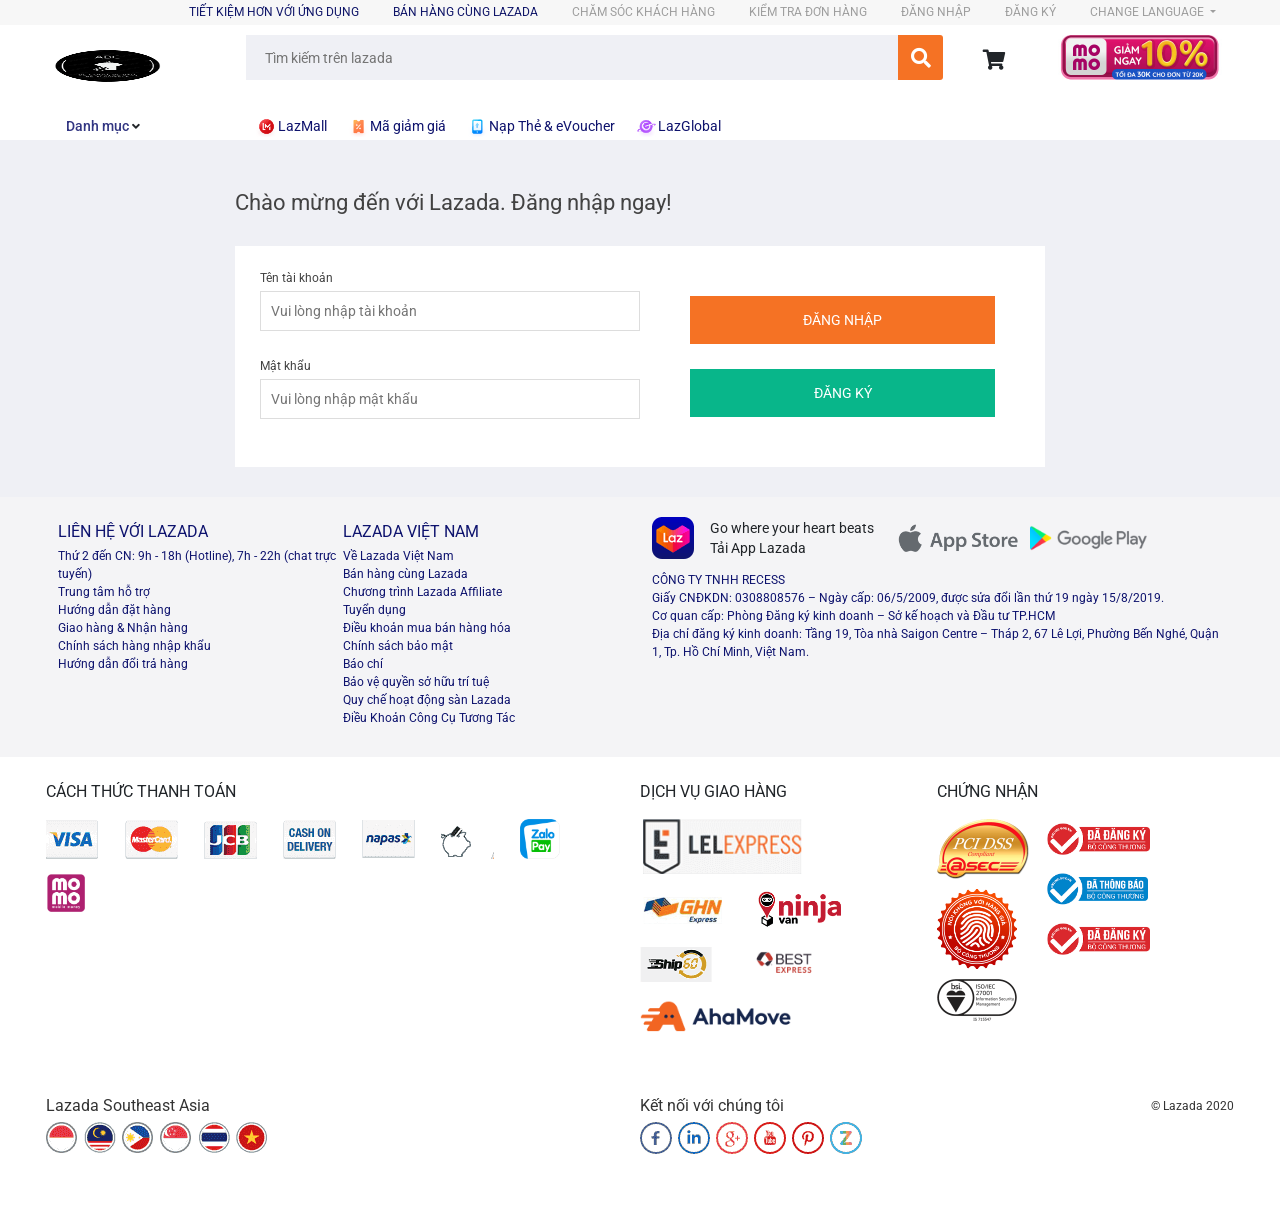
<file: mockup/login.html>
<!DOCTYPE html>
<html lang="vi">
    <head>
        <meta charset="UTF-8">
        <title></title>
        <link rel="stylesheet" href="css/login.css">
        <link href="https://fonts.googleapis.com/css2?family=Roboto:wght@100;300;400;500;700&display=swap" rel="stylesheet" >
        <link rel="stylesheet" href="css/fontawesome-free-5.15.4-web/css/all.css">
        <link rel="stylesheet" href="css/bootstrap/css/bootstrap.css">
        <script src="js/jquery-3.6.0.min.js"></script>
        <script src="js/bootstrap/js/bootstrap.js"></script>
        
    </head>

<body>
    <div class="weblazada">
      <div class="lzd-header">
        <div class="header">
          <nav class="navbar navbar-expand-lg header_navbar ">
              <div class="container-fluid">
                <button class="navbar-toggler" type="button" data-bs-toggle="collapse" data-bs-target="#navbarNavDropdown" aria-controls="navbarNavDropdown" aria-expanded="false" aria-label="Toggle navigation">
                  <span class="navbar-toggler-icon"></span>
                </button>
                <div class="collapse navbar-collapse justify-content-end" id="navbarNavDropdown">
                  <ul class="navbar-nav header_navbar-list">
                    <li class="nav-item header_navbar-item">
                      <a class="header_navbar-link header_navbar-link-active" href="#">TIẾT KIỆM HƠN VỚI ỨNG DỤNG</a>
                    </li>
                    <li class="nav-item header_navbar-item">
                      <a class="header_navbar-link header_navbar-link-active" href="#">BÁN HÀNG CÙNG LAZADA</a>
                    </li>
                    <li class="nav-item header_navbar-item">
                      <a class="header_navbar-link" href="#">CHĂM SÓC KHÁCH HÀNG</a>
                    </li>
                    <li class="nav-item header_navbar-item">
                      <a class="header_navbar-link" href="#">KIỂM TRA ĐƠN HÀNG</a>
                    </li>
                    <li class="nav-item header_navbar-item">
                      <a class="header_navbar-link" href="#">ĐĂNG NHẬP</a>
                    </li>
                    <li class="nav-item header_navbar-item">
                      <a class="header_navbar-link" href="#">ĐĂNG KÝ</a>
                    </li>
                    <li class="nav-item header_navbar-item dropdown">
                      <a class="header_navbar-link dropdown-toggle" href="#" id="navbarDropdownMenuLink" role="button" data-bs-toggle="dropdown" aria-expanded="false">
                        CHANGE LANGUAGE
                      </a>
                      <ul class="dropdown-menu" aria-labelledby="navbarDropdownMenuLink">
                        <li><a class="dropdown-item" href="#">VIETNAM</a></li>
                        <li><a class="dropdown-item" href="#">ENGLISH</a></li>
                      </ul>
                    </li>
                  </ul>
                </div>
              </div>
            </nav>
          <div class="header_search">
              <div class="header_search-logo">
                  <a href="#"><img class="header_search-logo-img" src="images/logo.png" alt="logo"/></a>
              </div>
              <div class="header_search-action">
                      <input class="search-action_input" placeholder="Tìm kiếm trên lazada" type="text">
                      <div class="search-action_icon">
                          <i class="fas fa-search fa-3x"></i>
                      </div>
                  
                      <i class="header_search-cart fas fa-shopping-cart"></i>
                      <a href="" class="header_search-advertisenment"><img src="images/logo-momo-sale.jpg" alt="Advertisenment"/></a>
              </div>
          </div>
          <div class="menu-site-lzd">
              <div class="menu-site-container container-fluid">
                  <div class="menu-site-category ">
                      <a href="" class="menu-site-category-text">
                          <span class="category-text">
                              Danh mục
                          </span>
                      </a>
                      <i class="fas fa-angle-down fa-2x" aria-hidden="true"></i>
                      <div class="dropdown_menu">
                          <a href="" class=""><span>Thiết bị điện tử</span></a>
                          <a href="" class=""><span>Phụ kiện điện tử</span></a>
                          <a href="" class=""><span>TV & Thiết Bị Gia Dụng</span></a>
                          <a href="" class=""><span>Sức Khỏe & Làm Đẹp</span></a>
                          <a href="" class=""><span>Hàng Mẹ, Bé & Đò Chơi</span></a>
                          <a href="" class=""><span>Siêu Thị Tạp Hóa</span></a>
                          <a href="" class=""><span>Hàng Gia Dụng & Đời Sống</span></a>
                          <a href="" class=""><span>Thời Trang Nữ</span></a>
                          <a href="" class=""><span>Thời Trang Nam</span></a>
                          <a href="" class=""><span>Phụ Kiện Thời Trang</span></a>
                          <a href="" class=""><span>Thể Thao & Du lịch</span></a>
                          <a href="" class=""><span>Ô tô, Xe Máy & Thiết Bị Định Vị</span></a>
                      </div>
                  </div>
                  <nav class="menu-site-labels">
                    <a href="#" class="menu-site-labels-items">
                      <span class="menu-site-labels-items-icon">
                        <img class="menu-site-labels-items-icon-img" src="images/lazzmail.png" alt="">
                      </span>
                      <span class="menu-site-labels-text">LazMall</span>
                    </a>
                    <a href="#" class="menu-site-labels-items">
                      <span class="menu-site-labels-items-icon">
                        <img class="menu-site-labels-items-icon-img" src="images/mgg.png" alt="">
                      </span>
                      <span class="menu-site-labels-text">Mã giảm giá</span>
                    </a>
                    <a href="#" class="menu-site-labels-items">
                      <span class="menu-site-labels-items-icon">
                        <img class="menu-site-labels-items-icon-img" src="images/napthe-voucher.png" alt="">
                      </span>
                      <span class="menu-site-labels-text">Nạp Thẻ & eVoucher</span>
                    </a>
                    <a href="#" class="menu-site-labels-items">
                      <span class="menu-site-labels-items-icon">
                        <img class="menu-site-labels-items-icon-img" src="images/global.png" alt="">
                      </span>
                      <span class="menu-site-labels-text">LazGlobal</span>
                    </a>
                  </nav>
              </div>  
            </div>           
        </div> 
      </div>

      <!-- container -->
      <div class="container">
          <div class="login">
              <div class="login-title">
                  <H3>Chào mừng đến với Lazada. Đăng nhập ngay!</H3>
              </div>
              <div class="login-menu">
                  <form>
                      <div class="login-main">
                          <div class="login-main-left">
                            <div class="login-main-name login-set">
                                <label>Tên tài khoản</label>
                                <input type="text" placeholder="Vui lòng nhập tài khoản">
                                <span></span>
                            </div>
                            <div class="login-main-pass login-set">
                                <label>Mật khẩu</label>
                                <input type="text" placeholder="Vui lòng nhập mật khẩu">
                                <span></span>
                            </div>
                          </div>
                          <div class="login-main-right">
                            <div class="login-button button-login">
                                <button type="submit" class="button-dangky">ĐĂNG NHẬP</button>
                            </div>
                            <div class="login-button button-login">
                                <button type="submit" class="button-dangnhap">ĐĂNG KÝ</button>
                            </div>
                          </div>
                      </div>
                  </form>
              </div>
          </div>
      </div>


      <!-- footter -->
      <div class="footer">
        <div class="footer-first">
            <div class="grid">
                <!-- <div class="footer-card">
                    <div class="footer-card-list row">
                        <img
                            class="footer-card-img col-sm-7 col-lg-4"
                            src="images/img-ad-footer-1.png"
                            alt=""
                        />
                        <img
                            class="footer-card-img col-sm-7 col-lg-4"
                            src="images/img-ad-footer-2.png"
                            alt=""
                        />
                        <img
                            class="footer-card-img col-sm-7 col-lg-4"
                            src="images/img-ad-footer-3.png"
                            alt=""
                        />
                    </div>
                </div> -->
                <div class="footer-contact">
                    <div class="footer-contact_1">
                        <div class="footer-contact_1-1">
                            <span>LIÊN HỆ VỚI LAZADA</span>
                            <ul class="contact_1-1-list">
                            <li class="contact_1-1-item">
                                <a href="" class="contact_1-1-link">
                                Thứ 2 đến CN: 9h - 18h (Hotline), 7h - 22h (chat trực
                                tuyến)
                                </a>
                            </li>
                            <li class="contact_1-1-item">
                                <a href="" class="contact_1-1-link">
                                Trung tâm hỗ trợ
                                </a>
                            </li>
                            <li class="contact_1-1-item">
                                <a href="" class="contact_1-1-link">
                                Hướng dẫn đặt hàng
                                </a>
                            </li>
                            <li class="contact_1-1-item">
                                <a href="" class="contact_1-1-link">
                                Giao hàng & Nhận hàng
                                </a>
                            </li>
                            <li class="contact_1-1-item">
                                <a href="" class="contact_1-1-link">
                                Chính sách hàng nhập khẩu
                                </a>
                            </li>
                            <li class="contact_1-1-item">
                                <a href="" class="contact_1-1-link">
                                Hướng dẫn đổi trả hàng
                                </a>
                            </li>
                            </ul>
                        </div>
                        <div class="footer-contact_1-1">
                            <span>LAZADA VIỆT NAM</span>
                            <ul class="contact_1-1-list">
                                <li class="contact_1-1-item">
                                    <a href="" class="contact_1-1-link">
                                    Về Lazada Việt Nam
                                    </a>
                                </li>
                                <li class="contact_1-1-item">
                                    <a href="" class="contact_1-1-link">
                                    Bán hàng cùng Lazada
                                    </a>
                                </li>
                                <li class="contact_1-1-item">
                                    <a href="" class="contact_1-1-link">
                                    Chương trình Lazada Afﬁliate
                                    </a>
                                </li>
                                <li class="contact_1-1-item">
                                    <a href="" class="contact_1-1-link">
                                    Tuyển dụng
                                    </a>
                                </li>
                                <li class="contact_1-1-item">
                                    <a href="" class="contact_1-1-link">
                                    Điều khoản mua bán hàng hóa
                                    </a>
                                </li>
                                <li class="contact_1-1-item">
                                    <a href="" class="contact_1-1-link">
                                    Chính sách bảo mật
                                    </a>
                                </li>
                                <li class="contact_1-1-item">
                                    <a href="" class="contact_1-1-link">
                                    Báo chí
                                    </a>
                                </li>
                                <li class="contact_1-1-item">
                                    <a href="" class="contact_1-1-link">
                                    Bảo vệ quyền sở hữu trí tuệ
                                    </a>
                                </li>
                                <li class="contact_1-1-item">
                                    <a href="" class="contact_1-1-link">
                                    Quy chế hoạt động sàn Lazada
                                    </a>
                                </li>
                                <li class="contact_1-1-item">
                                    <a href="" class="contact_1-1-link">
                                    Điều Khoản Công Cụ Tương Tác
                                    </a>
                                </li>
                            </ul>
                        </div>
                    </div>
                    <div class="footer-contact_2">
                        <div class="footer-contact_2-header">
                            <div class="footer-contact_2-info-img logo-small-footer"></div>
                            <div class="footer-contact_2-info-contact">
                            <span class="go-where" >Go where your heart beats</span
                            >
                            <span class="tai-app-lzd" >Tải App Lazada</span>
                            </div><img class="footer-contact_2-info-download"src="images/img-app-1.png"alt=""/>
                                  <img class="footer-contact_2-info-download" src="images/img-app-2.png" alt=""/>
                              </div>
                        <div class="footer-contact_2-info">
                            <div>CÔNG TY TNHH RECESS</div>
                            <div>
                            Giấy CNĐKDN: 0308808576 – Ngày cấp: 06/5/2009, được sửa đổi
                            lần thứ 19 ngày 15/8/2019.
                            </div>
                            <div>
                            Cơ quan cấp: Phòng Đăng ký kinh doanh – Sở kế hoạch và Đầu
                            tư TP.HCM
                            </div>
                            <div>
                            Địa chỉ đăng ký kinh doanh: Tầng 19, Tòa nhà Saigon Centre –
                            Tháp 2, 67 Lê Lợi, Phường Bến Nghé, Quận 1, Tp. Hồ Chí Minh,
                            Việt Nam.
                            </div>
                        </div>
                    </div>
                </div>
            </div>
        </div>
        <div class="footer-second">
            <div class="grid footer-second-content">
                <div class="footer-second-1">
                    <div class="footer-second-1-title">CÁCH THỨC THANH TOÁN</div>
                    <div class="footer-second-1-icon payment-visa"></div>
                    <div class="footer-second-1-icon payment-mastercard"></div>
                    <div class="footer-second-1-icon payment-jcb" ></div>
                    <div class="footer-second-1-icon payment-cash-on"></div>
                    <div class="footer-second-1-icon payment-napas" ></div>
                    <div class="footer-second-1-icon payment-logo"></div>
                    <div class="footer-second-1-icon payment-zalo"></div>
                    <div class="footer-second-1-icon payment-momo"></div>
                </div>
                <div class="footer-second-2">
                    <div class="footer-second-2-1">
                    <div class="footer-second-2-1-title">DỊCH VỤ GIAO HÀNG</div>
                    <div class="footer-second-2-1-list">
                        <span class="footer-second-2-1-item"></span>
                        <span class="footer-second-2-1-item"></span>
                        <span class="footer-second-2-1-item"></span>
                        <span class="footer-second-2-1-item"></span>
                        <img class="footer-second-2-1-img" src="images/best-express.png" alt="" >
                        <img class="footer-second-2-1-img" src="images/ahamove.png" alt="">
                    </div>
                    </div>
                    <div class="footer-second-2-1">
                        <div class="footer-second-2-1-title">CHỨNG NHẬN</div>
                        <div class="footer-second-2-1-1-a">
                            <img class="footer-second-2-1-1-img logo-pci" src="images/pcidss.png" alt="">
                            <img class="footer-second-2-1-1-img logo-fake" src="images/noikhonghanggia.png" alt="">
                            <img class="footer-second-2-1-1-img logo-iso" src="images/iso.png" alt="">
                        </div>
                        <div class="footer-second-2-1-1-b">
                            <img class="footer-second-2-1-1-img" src="images/dangky-bocongthuong.png" alt="">
                            <img class="footer-second-2-1-1-img" src="images/dathongbao-bocongthuong.png" alt="">
                            <img class="footer-second-2-1-1-img" src="images/dangky-bocongthuong.png" alt="">
                        </div>
                    </div>
                </div>
            </div>
        </div>
        <div class="footer-third">
            <div class="grid">
                <div class="footer-third-title">
                    <div class="footer-third-title-1">
                        <span >Lazada Southeast Asia</span>
                        <a class="footer-third-title-1-link laz-southeast-1" href="#"></a>
                        <a class="footer-third-title-1-link laz-southeast-2" href="#"></a>
                        <a class="footer-third-title-1-link laz-southeast-3" href="#"></a>
                        <a class="footer-third-title-1-link laz-southeast-4" href="#"></a>
                        <a class="footer-third-title-1-link laz-southeast-5" href="#"></a>
                        <a class="footer-third-title-1-link laz-southeast-6" href="#"></a>
                    </div>
                    <div class="footer-third-title-2">
                        <span >Kết nối với chúng tôi</span>
                        <a class="footer-third-title-1-link connection-1" href="#"></a>
                        <a class="footer-third-title-1-link connection-2" href="#"></a>
                        <a class="footer-third-title-1-link connection-3" href="#"></a>
                        <a class="footer-third-title-1-link connection-4" href="#"></a>
                        <a class="footer-third-title-1-link connection-5" href="#"></a>
                        <a class="footer-third-title-1-link connection-6" href="#"></a>
                    </div>
                    <div class="footer-third-title-2 c-lazada">© Lazada 2020</div>
                </div>
            </div>
        </div>
    </div> 
    <!-- end web -->
  </div>
</body>
</file>
<file: mockup/css/style.css>
:root{
    --primary-color: #f36d00;
    --text-color: #9e9e9e;
}

.weblazada{
    background-color: #F5F5F5;
}

*{
    box-sizing: inherit;
}

html,body {
    box-sizing: border-box !important;
    font-family:"Roboto", sans-serif !important;
    font-size: 62.5% !important;
    line-height: 12px !important;
    margin: 0;
}



.grid {
    width: 1188px;
    min-width: 1188px;
    margin: 0 auto;
}
  
  /* Thanh công cụ */
.header {
    width: 100%;
    /* height: 110px; */
    background-color: #f7f7f7;
    top: 0; 
    position: fixed;
    z-index: 3
}

.header-content{

}

.navbar-collapse{
	margin-left:148px;
}
  
.header_navbar {
    width: 100%;
}
  
.header_navbar-list {
    /* position: relative; */
    list-style: none;
    display: flex;
    justify-content: flex-end;
    margin: 0;
}
  
.header_navbar-item {
    
    padding: 6px 18px;
    margin-left: -2px;

}
  
.header_navbar-link {
    font-size: 1.2rem;
    text-decoration: none;
    color: var(--text-color);
}
  
.header_navbar-link-active {
    color: #0f1568;
}

.header_navbar-link:hover {
    color: var(--primary-color);
}

/* Thanh tìm kiếm */
.header-body{
    width: 100%;
    background-color: white;
}

.header_search {
    width: 1188px;
    margin: 0 auto;
    display: flex;
    align-items: center;
    height: 80px;
    background-color: white;
   
}
  
.header_search-logo {
    /* cursor: pointer !important; */
    width: 100px;
    /* top: 4px !important; */
    
}
  
.header_search-logo-img {
    width: 50px;
    height: 50px;
}
  
.header_search-action {   
    flex: 1;
    height: 45px;
    margin-left: 100px;
    display: flex;
    margin-top: -17px;
}
  
.search-action_input {

    line-height: 1;
    flex: 1;
    font-size: 1.4rem;
    border: none;
    outline: none;
    background-color: #eff0f5;
    padding: 22px 19px;
}
  
.search-action_icon {
    width: 42px;
    height: 42px;
    background-color: #f57224;
    display: flex;
    justify-content: center;
    align-items: center;
    border-top-right-radius: 3px;
    border-bottom-right-radius: 3px;
    cursor: pointer;
}
  
.search-action_icon i {
    font-size: 2rem;
    color: white;
}
  
.header_search-cart {
    font-size: 2rem;
    margin: 0 40px;
    margin-top:15px;
    cursor: pointer;
}
  
.header_search-advertisenment img {
    width: 188px;
}

/* Dưới thanh tìm kiếm */

.container {
    /* margin-top: 80px; */
    background-color: #f5f5f5;
    max-width: 1188px !important;
}
  
.container_header-bgc {
    margin-top: 110px;
    width: 100%;
    background-color: rgb(96, 51, 132);
}
  
.container_header {
    display: flex;
    height: 344px;
}

/* menu */
  
.container_header-menu {
    width: 202px;
    background-color: #fff;
    box-shadow: 0 0 2px 0 rgba(0, 0, 0, 0.25);
    display: block;
}
  
.header-menu_list {
    list-style: none;
    padding-left: 0;
    text-decoration: none;
    display: block;
}


.header-menu_item {
    display: flex;
    justify-content: space-between;
    padding: 8px 12px;
}


.header-menu_list-two{
    background-color: white;
    width: 250px;
    display: none;
    position: absolute;
    left: 100%;
}

.container_header-menu ul li :hover .header-menu_list-two{
  display: block;
}
  

.header-menu_list-phone{
  display: none;
	background-color: white;
	width: 250px;
	display: none;
  position: absolute;
}
  
.header-menu_item:hover {
    background-color: rgba(0, 0, 0, 0.1);
    color: var(--primary-color);
}
  
.header-menu_item:hover .header-menu_link {
    color: var(--primary-color);
}
  
.header-menu_item:hover i {
    display: inline;
}
  
.header-menu_link {
    text-decoration: none;
    color: var(--text-color);
    font-size: 1.2rem;
    display: block;
    flex: 1;
}
  
.header-menu_item i {
    display: none;
    font-size: 1.2rem;
}
  
.container_header-slide {
    height: 100%;
}
.slider-height{
  height: 344px !important;
  width: 1000px !important;
}


@media (prefers-reduced-motion: reduce) {
  .carousel-indicators [data-bs-target-edit] {
    transition: none;
  }
}
.carousel-indicators .active {
  opacity: 1;
  background-color: white;
}

.carousel-indicators [data-bs-target-edit] {
    text-indent: -999px;
    cursor: pointer;
    width: 8px;
    height: 8px;
    margin: 1px 2px;
    padding: 0px;
    background-color: rgba(255, 255, 255, 0.5);
    border-radius: 50%;
    outline: none;
    border: none;
    opacity: 1;
    transition: opacity 0.6s ease;
    box-sizing: content-box;
}

.header-img_link img {
    height: 100%;
}
/*Lazz mail and ...  */
  
.container_content {
    margin-top: 12px;
}
  
.content_menu-list {
    display: flex;
    justify-content: space-between;
}
  
.content_menu-list {
    list-style: none;
    display: flex;
    padding: 0;
}
  
.content_menu-item {
    display: flex;
    align-items: center;
    height: 40px;
    width: 284px;
    background-color: #fff;
    padding: 0 12px;
    border-radius: 20px;
}
  
.content_menu-item:hover {
    box-shadow: 0 2px 4px 0 rgba(0, 0, 0, 0.25);
}

.content_menu-item span{
    padding: 0px 0px;
    font-size: 18px;
    color: black;
    margin-left: 7px;
}  
.content_menu-item:hover .content_menu-link {
    color: var(--text-color-hover);
}
  
.content_menu-link {
    text-decoration: none;
    font-size: 1.6rem;
    color: var(--text-color);
    display: flex;
    align-items: center;
}


  
.content_menu-link img {
    width: 32px;
    margin-left: -9px;
}
/* Deal giảm giá */
.content-header{
    width: 1188px;
    height: 60px;
    display: grid;
    background-color: white;;
}

/* .content-header-status{

} */

.row{
  margin-left: 0 !important;
}

.status{
    color: #f57224;
    float: left;
    width:  60px;
    font-size: 14px;
    margin: 23px 0px 0px 20px;
}

.timesale{
    font-size: 14px;    
    margin: 23px 0 0 144px;
}

.content_deal {
    margin-top: 32px;
  }
  
.deal-content {
    /* width: 1188px; */
    width: 100%;
    display: inline-grid;
    grid-template-columns: 198px 198px 198px 198px 198px 198px;
    background-color: white;
    margin-top: 2px !important;
    margin-right: 0px !important;
    
    border-radius: 2px;
    padding: 12px 0;
    align-content: center;
}

.imgdeal{
  width: 100%;
  height: 167px;
}
  
.content_deal-title {
    color: #333;
    font-size: 22px;
    line-height: 40px;
}

.content-deal-button-all{
  margin-left: 876px;
    color: #f57224;
    font-weight: 400;
    font-size: 14px;
    float: right;
    display: block;
    border: 1px solid #f57224;
    border-radius: 2px;
    height: 35px;
    background-color: transparent;
    line-height: 35px;
    text-align: center;
    padding-left: 9px;
    padding-right: 10px;
    margin-right: 12px;
    margin-top: -23px;
    text-decoration: none;
}

.deal-content_card {
    width: 100%;
    padding: 0 8px 36px;
    text-decoration: none;
    color: #333;
}
  
.deal-content_card:hover {
    box-shadow: 1px 2px 4px 0 rgba(0, 0, 0, 0.25);
}
  
.card-img {
    width: 100%;
    padding-top: 100%;
    background-size: cover;
    background-position: center;
}
  
.card-name {
    font-size: 1.4rem;
    line-height: 1.8rem;
    height: 3.6rem;
    overflow: hidden;
    display: -webkit-box;
    -webkit-box-orient: vertical;
    -webkit-line-clamp: 2;
}

.card-text{
  text-decoration: none;
  color: #000;
}
  
.card-price {
    font-size: 1.8rem;
    color: var(--primary-color);
    margin: 8px 0;
}
  
  .card-price-current {
    font-size: 1.2rem;
}
  
.current-price {
    color: var(--text-color);
    text-decoration: line-through;
}

/* Top tim kiem */
.content_topsearch {
    margin-top: 32px;
}
  
.content_topsearch-title {

    font-size: 2rem;
    color: #333;
    margin-bottom: 12px;
}
  
.topsearch-content {
    display: flex;
}
  
.topsearch-content_col {
    width: 20%;
    padding: 0 1px;
}
  
.topsearch-main_item {
    width: 100%;
    display: flex;
    flex-direction: column;
    justify-content: center;
    align-items: center;
    border: 1px solid #f5f5f5;
    background-color: #eef5f8;
}
  
.topsearch-main_item:hover {
    box-shadow: 0 2px 4px 0 rgba(0, 0, 0, 0.25);
    position: relative;
}
  
.topsearch-main_item-img img {
    width: 144px;
}
  
.topsearch-main_item-desc {
    margin: 12px 0;
}
  
.desc_name {
    font-size: 1.2rem;
    color: #333;
}
  
.desc_quatity {
    text-align: center;
    font-size: 1rem;
    color: var(--text-color);
}
  
.topsearch-content_col-list {
    flex: 1;
    display: flex;
    flex-wrap: wrap;
}
  
.col-list_item {
    width: 25%;
    border: 1px solid #f5f5f5;
    display: flex;
    background-color: #f8f2eb;
    height: 50%;
}
  
.col-list_item:hover {
    box-shadow: 0 2px 4px 0 rgba(0, 0, 0, 0.25);
    position: relative;
}
  
.col-list_img {
    width: 80px;
    height: 100%;
    padding: 5px 0 5px 5px;
}
  
.col-list_img img {
    width: 80px;
    height: 80px;
    transform: translateY(4px);
}
  
.col-list_desc {
    margin-left: 12px;
    margin-top: 4px;
  }
  
.col-list_desc-name {
    font-size: 1.2rem;
    color: #333;
    margin:12px;
}
  
.col-list_desc-quantity {
    margin: -5px 0px 0px 12px;
    font-size: 12px;
    color: var(--text-color);
}


/* bo suu tap */
/* --------------------------------------------------------------- */
.collection{
  padding-top: 13px;
}

.collection-header{
    background: 0 0;
    height: 38px;
    line-height: 38px;
}

.collection-header-title{
    float: left;
    font-size: 22px;
    color: #424242;
    overflow: hidden;
    text-overflow: ellipsis;
    white-space: nowrap;
}



.collection-header-link{
    text-decoration: none;
    color: #1a9cb7;
    float: right;
    margin-right: 0;
    font-size: 14px;
}

.collection-list{
    width: 1188px;
    margin: 0 auto;
    display: flex;
    flex-wrap: wrap;
}

.collection-items{
    width: 297px;
    height: 146px;
    background: #fff;
    border-bottom: 1px solid #ccc;
    border-right: 1px solid #ccc;
    padding-top: 9px;
}

.collection-items-list-link{
    display: block;
    width: 100%;
    height: 100%;
    text-decoration: none;
}

.collection-items-title{
    margin: 0 auto;
    font-size: 14px;
    line-height: 18px;
    height: 18px;
    color: #212121;
    width: 80%;
    text-align: center;
    -webkit-line-clamp: 1;
    -webkit-box-orient: vertical;
    overflow: hidden;
    text-overflow: ellipsis;
    display: -webkit-box;
}

.collection-items-subtitle{
    margin: 6px auto 0;
    font-size: 12px;
    line-height: 14px;
    height: 14px;
    color: #757575;
    width: 80%;
    text-align: center;
    -webkit-line-clamp: 1;
    -webkit-box-orient: vertical;
    overflow: hidden;
    text-overflow: ellipsis;
    display: -webkit-box;
}

.collection-items-img-list{
    display: flex;
    justify-content: space-evenly;
    margin-top: 18px;
    height: 67px;
}

.collection-items-img-item{

}

.collection-items-img{
    display: block;
    max-width: 100%;
    height: 100%;
    margin: 0 auto;
}






/* ---------------------------- */
/* danh muc */


.categories{
    display: block;
    clear: both;
    width: 1188px;
    padding-top: 24px;
}

.categories-header{
    background: 0 0;
    height: 38px;
    line-height: 38px;
}

.categories-header-title{
    /* float: left; */
    /* font-family: Roboto-Regular; */
    font-size: 22px;
    color: #424242;
    overflow: hidden;
    text-overflow: ellipsis;
    white-space: nowrap;
}

.categories-detail-list{
    width: 100%;
    background-color: #fff;
    min-height: 297px;
}

.categories-detail-item{
    width: 12.385%;
    height: 148.5px;
    border-right: 1px solid #e2e2e2;
    border-bottom: 1px solid #e2e2e2;
    background-color: #fff;
    display: inline-block;
}

.edit-items{
  border-right: none !important;
}

.categories-detail-item-content{
    width: 100%;
    height: 100%;
    display: block;
    padding-top: 16px;
    float: left;
    text-decoration: none;
}

.categories-detail-item-img{
    margin: 0 auto;
    width: 80px;
    height: 80px;
}

.categories-detail-item-img img{
  width: 100%;
}

.categories-detail-item-name{
    text-align: center;
    margin-top: 10px;
}

.item-name-text{
    margin: 8px 12px 0;
    font-size: 14px;
    color: #212121;
    line-height: 18px;
    height: 36px;
    display: -webkit-box;
    -webkit-line-clamp: 2;
    -webkit-box-orient: vertical;
    overflow: hidden;
}






/* Phần cưới trang */
/* ------------------------------------ */
.footer-first {
    background-color: #f5f5f5;
}
  
  .footer-card {
    padding-top: 16px;
}
  
.footer-card-list {
    display: flex;
    justify-content: space-between;
}

  /* .img-ad-footer-1{
    
  }
  .img-ad-footer-1{

  }
  .img-ad-footer-1{

  } */
  
  .footer-card-img {
    width: 390px;
  }
  
  .footer-contact {
    margin-left: -12px;
    margin-right: -12px;
    margin-top: 36px;
    display: flex;
  }
  
  .footer-contact_1 {
    padding: 0 12px;
    width: 50%;
    display: flex;
  }
  
  .footer-contact_1-1 {
    width: 50%;
  }
  
  .footer-contact_1-1 span {
    font-size: 1.6rem;
    line-height: 3rem;
    color: #0e136e;
  }
  
  .contact_1-1-list {
    list-style: none;
    padding-left: 0em;
  }
  
  .contact_1-1-link {
    text-decoration: none;
    font-size: 1.2rem;
    line-height: 1.8rem;
    color: #0e136e;
  }
  
  .contact_1-1-link:hover {
    text-decoration: underline;
  }
  
  .footer-contact_2 {
    width: 50%;
    padding: 0 12px;
  }
  
  .footer-contact_2-header {
    display: flex;
    align-items: center;
  }

  .logo-small-footer{
    background-image: url(../images/logo-small-footer.png) ;
  }
  
  .footer-contact_2-info-img {
    width: 42px;
    height: 42px;
    background-repeat: no-repeat;
    
  }
  
  .footer-contact_2-info-contact {
    margin-left: 16px;
    margin-right: 24px;
    font-size: 1.4rem;
    line-height: 2rem;
    display: flex;
    flex-direction: column;
  }

  .go-where{
    color: var(--primary-color);
  }

  .tai-app-lzd{
    color: #0e136e;
  }
  
  .footer-contact_2-info-download {
    margin-right: 12px;
    margin-top: 0px;
    width: 120px;
  }
  
  .footer-contact_2-info {
    margin-top: 12px;
    font-size: 1.2rem;
    line-height: 1.8rem;
    color: #0e136e;
  }
  
  .footer-second-content {
    display: flex;
    padding-top: 20px;
    padding-bottom: 20px;
  }
  
  .footer-second-1 {
    width: 50%;
  }
  
  .footer-second {
    width: 100%;
    margin-top: 24px;
    background-color: white;
    height: 293px;
  }
  
  .footer-second-1-title {
    font-size: 1.6rem;
    line-height: 3rem;
    margin-bottom: 12px;
  }
  
  .footer-second-1-icon {
    margin: 0 25px 10px 0;
    width: 53px;
    height: 39px;
    display: inline-block;
  }

.payment-visa{
  background-image: url(../images/icon-all.png);
  background-position: -768px -768px;
}

.payment-mastercard{
  background-image: url(../images/icon-all.png);
  background-position: -329px -768px;
}

.payment-jcb{
  background-image: url(../images/icon-all.png);
  background-position: -282px -828px;
}

.payment-cash-on{
  background-image: url(../images/icon-all.png);
  background-position: -209px -829px;
}

.payment-napas{
  background-image: url(../images/icon-all.png);
  background-position: -574px -830px;
}

.payment-logo{
  background-image: url(../images/icon-all.png);
  background-position: -938px -527px;
}

.payment-zalo{
    background-repeat: no-repeat;
    background-image: url(../images/payment-zalo.png);
    background-size: contain;
    background-position: 50% 50%;
    width: 40px;
    height: 40px;
}

.payment-momo{
    background-repeat: no-repeat;
    background-image: url(../images/payment-momo.png);
    background-size: contain;
    background-position: 50% 50%;
    width: 40px;
    height: 40px;
}
  
  .footer-second-2 {
    width: 50%;
    display: flex;
  }
  
  .footer-second-2-1 {
    width: 50%;
  }
  
  .footer-second-2-1-title {
    font-size: 1.6rem;
    line-height: 3rem;
    margin-bottom: 12px;
  }

.footer-second-2-1-item{
  background-image: url(../images/icon-all-2.png);
}

.footer-second-2-1-img{
  height: 40px;
}
  .footer-second-2-1-item,
  .footer-second-2-1-img {
    margin: 0 25px 10px 0;
    vertical-align: baseline;
  }
  
  .footer-second-2-1-item:nth-child(1) {
    background-position: -142px -951px;
    width: 198px;
    height: 55px;
    background-size: 1000px;
    display: inline-block;
  }
  
  .footer-second-2-1-item:nth-child(2) {
    background-position: -499px -533px;
    width: 92px;
    height: 38px;
    background-size: 600px;
    display: inline-block;
  }
  
  .footer-second-2-1-item:nth-child(3) {
    background-position: -0px -220px;
    width: 89px;
    height: 40px;
    background-size: 500px;
    display: inline-block;
  }
  
  .footer-second-2-1-item:nth-child(4) {
    background-position: -182px -266px;
    width: 81px;
    height: 38px;
    background-size: 500px;
    display: inline-block;
  }
  
.footer-second-2-1-1-a,.footer-second-2-1-1-b {
    float: left;
}

.footer-second-2-1-1-a img {
    display: block;
    margin: 0 14px 10px 0;
}

.logo-pci{
  height: 60px;
}

.logo-fake{
  height: 80px;
}

.logo-iso{
  height: 42px;
}
  
  .footer-second-2-1-1-b img {
    display: block;
    margin: 0 14px 10px 0;
    height: 40px;
  }
  
  .footer-third {
    background-color: #f5f5f5;
  }
  
  .footer-third-title {
    display: flex;
    justify-content: space-between;
    font-size: 1.6rem;
    color: #333;
    padding: 50px 0;
  }

.footer-third-title-1{
  width: 594px;
}

.footer-third-title-2{
  width: 297px;
}

.footer-third-title-1 span{
  display: block;
}

.footer-third-title-2 span{
  display: block;
}

.c-lazada{
  font-size: 1.2rem;
  text-align: end;
}
  
  .footer-third-title-1-link {
    margin-top: 10px;
    width: 34px;
    height: 34px;
    display: inline-block;
  }

.laz-southeast-1{
  background-image: url(../images/icon-all-2.png);
  background-position: -893px -710px;
}
.laz-southeast-2{
  background-image: url(../images/icon-all-2.png);
  background-position: -723px -710px;
}
.laz-southeast-3{
  background-image: url(../images/icon-all-2.png);
  background-position: -852px -710px;
}
.laz-southeast-4{
  background-image: url(../images/icon-all-2.png);
  background-position: -934px -710px;
}
.laz-southeast-5{
  background-image: url(../images/icon-all-2.png);
  background-position: -544px -710px;
}
.laz-southeast-6{
  background-image: url(../images/icon-all-2.png);
  background-position: -634px -710px;
}

.connection-1{
  background-image: url(../images/icon-all-2.png);
  background-position: -767px -672px;
}
.connection-2{
  background-image: url(../images/icon-all-2.png);
  background-position: -812px -624px;
}
.connection-3{
  background-image: url(../images/icon-all-2.png);
  background-position: -767px -624px;
}
.connection-4{
  background-image: url(../images/icon-all-2.png);
  background-position: -852px -671px;
}
.connection-5{
  background-image: url(../images/icon-all-2.png);
  background-position: -812px -671px;
}
.connection-6{
  background-image: url(../images/icon-all-2.png);
  background-position: -721px -624px;
}
</file>
<file: mockup/css/admin.css>
:root{
    --primary-color: #f36d00;
    --text-color: #9e9e9e;
}

/* css bootstrap off */
.ul {
    padding-inline-start: none !important;
    
}

.weblazada{
    background-color: #EFF0F5 !important;
}

*{
    box-sizing: inherit;
    margin: 0;
    padding: 0;
}

html,body {
    box-sizing: border-box !important;
    font-family:"Roboto", sans-serif !important;
    font-size: 62.5% !important;
    line-height: 12px !important;
    margin: 0;
}

/* navbar */

.container-fluid{
    width: 1188px !important;
    padding-left: 0 !important;
    padding-right: 0 !important;
}

.lzd-header{
    background-color: #fff;
    width: 100%;
    height: 140px;
}

.header {
    width: 100%;
    height: 110px;
    background-color: #f7f7f7;
    height: 25px;
    top: 0;
}

.header_navbar {
    width: 100%;
}
  
.header_navbar-list {
    /* position: relative; */
    list-style: none;
    display: flex;
    justify-content: flex-end;
    margin: 0;
}

.navbar{
    padding:0 !important;
}
  
.header_navbar-item {
    
    padding: 6px 18px;
    margin-left: -2px;
}
  
.header_navbar-link {
    font-size: 12px;
    text-decoration: none;
    color: var(--text-color);
    margin-bottom: 5px !important;
}
  
.header_navbar-link-active {
    color: #0f1568;
}

.header_navbar-link:hover {
    color: var(--primary-color);
}

/* tim kiem */

.header_search {
    max-width: 1188px;
    margin: 0 auto;
    display: flex;
    align-items: center;
    height: 80px;
    background-color: white;
   
}
  
.header_search-logo {
    /* cursor: pointer !important; */
    width: 100px;
    /* top: 4px !important; */
    
}

.navbar-toggler-icon{
    background-image: url(../images/nut.jpg);
}
  
.header_search-logo-img {
    width: 127px;
    height: 40px;
}
  
.header_search-action {   
    width: 1188px;
    flex: 1;
    height: 45px;
    margin-left: 100px;
    display: flex;
    margin-top: -17px;
}
  
.search-action_input {
    width: 100%;
    line-height: 1 !important;
    flex: 1 !important;
    font-size: 1.4rem !important;
    border: none !important;
    outline: none !important;
    background-color: #eff0f5 !important;
    padding: 22px 19px !important;
}
  
.search-action_icon {
    width: 45px;
    height: 45px;
    background-color: #f57224;
    display: flex;
    justify-content: center;
    align-items: center;
    border-top-right-radius: 3px;
    border-bottom-right-radius: 3px;
    cursor: pointer;
}

@media (max-width: 700px){
    .header_search-advertisenment{
        display: none;
    }
}
  
.search-action_icon i {
    font-size: 2rem;
    color: white;
}
  
.header_search-cart {
    font-size: 2rem;
    margin: 0 40px;
    margin-top:15px;
    cursor: pointer;
}
  
.header_search-advertisenment img {
    width: 188px;
}

/* menu site lazada */
.menu-site-category{
    width: 200px;
    line-height: 40px;
    float: left;
    z-index: 210;
    height: 100%;
}

.category-text{
    font-weight: 500;
    opacity: .85 !important;
    /* font-family: Roboto-Medium !important; */
    margin-left: 20px;
    font-size: 14px;
    color: #0f136d;
    letter-spacing: 0;
    line-height: 40px;
}

.menu-site-category-text{
    text-decoration: none;
}

.dropdown_menu{
    margin-top: -7px;
    display:none;
    position: absolute;
    background-color: #ffffff;
    z-index: 1;
    width: 200px;
    height: 344px;
    box-shadow: 0 0 2px 0 rgb(0 0 0 / 25%);
    padding-top: 10px;
}

.dropdown_menu a{
   
    display: block;
    padding-left: 8px;
    height: 27px;
    line-height: 27px;
    text-decoration: none;
}

.dropdown_menu a span{
    overflow: hidden;
    text-overflow: ellipsis;
    display: inline-block;
    white-space: nowrap;
    width: 172px;
    font-size: 13px;
    line-height: 27px;
    color: #757575;
    cursor: pointer;
}

.dropdown_menu a :hover{
    background-color: #ECEFF1;
    color: #f36d00;
}
.dropdown_menu :hover{
    background-color: #ECEFF1;
}

.menu-site-category:hover .dropdown_menu{display: block;}

.menu-site-labels{
    list-style: none;
    overflow: hidden;
    height: 100%;
    padding: 0;
    margin: 0;
}

.menu-site-labels-items{
    margin-left: 10px;
    padding-right: 10px;
    display: inline-block;
    cursor: pointer;
    height: 40px;
    text-decoration: none;
}

.menu-site-labels-items-icon{
    display: inline-block;
    line-height: 40px;
    vertical-align: middle;
    height: 40px;
    font-size: 40px;
    color: #fff;
    position: relative;
    width: 21px;
    height: 21px;
}

.menu-site-labels-items-icon-img{
    width: 21px;
    height: 21px;
    display: inline-block;
    position: absolute;
}

.menu-site-labels-text{
    display: inline-block;
    line-height: 40px;
    vertical-align: middle;
    height: 40px;
    font-size: 14px;
    color: #0f136d;
}

/* ------------------------- */

/* container */

.container{
    margin-top: 40px !important;
    margin-bottom: 40px !important;
    background-color: white;
}



.form-horizontal{
    font-size: 14px;
}

.clear-both{
    clear: both;
}


/* Phan menu */
/* ----------------------------- */
.button-right{
    float: right;
}

.panel-body {  
    padding:0;
    font-size: 15px;
}

.panel-body form{
    margin-bottom: 15px;
}

.form-control{
    font-size: 14px !important;
}

.form-sets{
    font-size: 14px;

}

.form-edit{
    max-width: 77% !important;
    display: inline-block !important;
    font-size: 14px !important;
}

.form-space{
    margin-top: 5px !important;
    margin-bottom: 20px !important;
}

.panel-title{
    max-width: 300px;
}

.button-edit{
    margin-left: 2px !important;
    width: 20% !important;
    display: inline-block !important;
    padding: 5px !important;
    height: 30px !important;
    margin-bottom: 4px !important;
    font-size: 14px !important;
}


.table-bordered {  
    border-style: none; 
    margin:0;
}

.table-bordered > thead > tr > th:first-of-type { 
    text-align:center;  width: 100px;
}

.panel-table .panel-body .table-bordered > thead > tr > th:last-of-type, .panel-table .panel-body .table-bordered > tbody > tr > td:last-of-type {  
    border-right: 0px;
}

.table-bordered > thead > tr > th:first-of-type, .panel-table .panel-body .table-bordered > tbody > tr > td:first-of-type {  
    border-left: 0px;
}

.table-bordered > tbody > tr:first-of-type > td { 
    border-bottom: 0px;
}

.table-bordered > thead > tr:first-of-type > th { 
    border-top: 0px;
}

.panel-table .panel-footer .pagination {    
    margin:0;
}

.panel-table .panel-footer .col {   
    line-height: 34px;  
    height: 34px;
}

.panel-table .panel-heading .col h3 {   
    line-height: 30px;  
    height: 30px;
}

.panel-table .panel-body .table-bordered > tbody > tr > td {   
    line-height: 34px;
    max-width: 760px;
}

.col-cid{
    max-width: 40px !important;
}

.col-img{
    max-width: 200px !important;
}

.col-cardname{

}

.col-price{
    width: 100px !important;
}


.col-sale{

}



/* Phan login  */
/* --------------------------------- */

.page-edit{

}

.phantrang{
    text-align: center;
    font-size: 14px;
    color: blue;
    margin-left: 5px;
    display: inline-block
}





.login{

}

.login-title{
    width: 810px;
    margin: 50px auto 15px;
    height: 26px;
    line-height: 26px;
}

.login-title h3{
    font-size: 22px;
    color: #424242;
    font-weight: 400;
}

.login-main{
    padding: 25px 50px 20px 25px;
    width: 810px;
    box-sizing: border-box;
    margin: 30px auto;
    background-color: #fff;
    color: #757575;
}

.login-main::after{
    content: "";
    display: table;
    clear: both;
}

.login-main-left{
    width: 380px;
    float: left;
}

.login-main-left p{
    font-size: 14px;
    color: red;
}

.login-main-name{
    position: relative;
}

.login-set label{
    font-size: 12px;
    height: 15px;
    line-height: 15px;
    overflow: hidden;
    color: #424242;
    display: block;
    margin-bottom: 5px;
}

.login-set input{
    box-sizing: border-box;
    width: 100%;
    border: 1px solid #ddd;
    font-size: 14px;
    height: 40px;
    padding: 0 35px 0 10px;
    margin-bottom: 2px;
    outline: none;
}

.login-set span{
    min-height: 16px;
    line-height: 16px;
    font-size: 12px;
    color: #f44336;
    visibility: hidden;
    display: block;
    margin-bottom: 10px;
}

.login-main-pass{

}

.login-main-right{
    width: 305px;
    float: right;
}


.login-button{
    margin: 25px 0;
}

.login-button button{
    width: 100%;
}

.button-dangky{
    margin: 0;
    height: 48px;
    padding: 0 36px;
    font-size: 14px;
    line-height: 46px;
    border-width: 1px;
    color: #fff;
    border-style: solid;
    background-color: #f57224;
    border-color: transparent;
}

.button-dangnhap{
    margin: 0;
    height: 48px;
    padding: 0 36px;
    font-size: 14px;
    line-height: 46px;
    border-width: 1px;
    color: #fff;
    border-style: solid;
    background-color: #08B68A;
    border-color: transparent;
}





























/* footer */

.footer-first {
    background-color: #F4F4F6;
    padding: 20px 0 20px;
}
  
.footer-card {
    padding-top: 16px;
}
  
.footer-card-list {
    display: flex;
    justify-content: space-between;
}

/*.img-ad-footer-1{
    
}
.img-ad-footer-1{

}
.img-ad-footer-1{

} */
  
.footer-card-img {
    width: 390px;
}
  
.footer-contact {
    margin-left: -12px;
    margin-right: -12px;
    margin-top: 36px;
    display: flex;
    width: 1188px;
    margin: auto;
}
  
.footer-contact_1 {
    padding: 0 12px;
    width: 50%;
    display: flex;
}
  
.footer-contact_1-1 {
    width: 50%;
}
  
.footer-contact_1-1 span {
    font-size: 1.6rem;
    line-height: 3rem;
    color: #0e136e;
}
  
.contact_1-1-list {
    list-style: none;
    padding-left: 0em;
}
  
.contact_1-1-link {
    text-decoration: none;
    font-size: 1.2rem;
    line-height: 1.8rem;
    color: #0e136e;
}
  
.contact_1-1-link:hover {
    text-decoration: underline;
}
  
.footer-contact_2 {
    width: 50%;
    padding: 0 12px;
}
  
.footer-contact_2-header {
    display: flex;
    align-items: center;
}

.logo-small-footer{
    background-image: url(../images/logo-small-footer.png) ;
}
  
.footer-contact_2-info-img {
    width: 42px;
    height: 42px;
    background-repeat: no-repeat;
    
}
  
.footer-contact_2-info-contact {
    margin-left: 16px;
    margin-right: 24px;
    font-size: 1.4rem;
    line-height: 2rem;
    display: flex;
    flex-direction: column;
}
  
.footer-contact_2-info-download {
    margin-right: 12px;
    margin-top: 0px;
    width: 120px;
}
  
.footer-contact_2-info {
    margin-top: 12px;
    font-size: 1.2rem;
    line-height: 1.8rem;
    color: #0e136e;
}
  
.footer-second-content {
    display: flex;
    padding-top: 20px;
    padding-bottom: 20px;
    width: 1188px;
    margin: auto;
}
  
.footer-second-1 {
    width: 50%;
}
  
.footer-second {
    width: 100%;
    /* margin-top: 24px; */
    background-color: white;
    height: 293px;
}
  
.footer-second-1-title {
    font-size: 1.6rem;
    line-height: 3rem;
    margin-bottom: 12px;
}
  
.footer-second-1-icon {
    margin: 0 25px 10px 0;
    width: 53px;
    height: 39px;
    display: inline-block;
}

.payment-visa{
  background-image: url(../images/icon-all.png);
  background-position: -768px -768px;
}

.payment-mastercard{
  background-image: url(../images/icon-all.png);
  background-position: -329px -768px;
}

.payment-jcb{
  background-image: url(../images/icon-all.png);
  background-position: -282px -828px;
}

.payment-cash-on{
  background-image: url(../images/icon-all.png);
  background-position: -209px -829px;
}

.payment-napas{
  background-image: url(../images/icon-all.png);
  background-position: -574px -830px;
}

.payment-logo{
  background-image: url(../images/icon-all.png);
  background-position: -938px -527px;
}

.payment-zalo{
    background-repeat: no-repeat;
    background-image: url(../images/payment-zalo.png);
    background-size: contain;
    background-position: 50% 50%;
    width: 40px;
    height: 40px;
}

.payment-momo{
    background-repeat: no-repeat;
    background-image: url(../images/payment-momo.png);
    background-size: contain;
    background-position: 50% 50%;
    width: 40px;
    height: 40px;
}
  
.footer-second-2 {
    width: 50%;
    display: flex;
}
  
.footer-second-2-1 {
    width: 50%;
}
  
.footer-second-2-1-title {
    font-size: 1.6rem;
    line-height: 3rem;
    margin-bottom: 12px;
}

.footer-second-2-1-item{
  background-image: url(../images/icon-all-2.png);
}

.footer-second-2-1-img{
  height: 40px;
}
.footer-second-2-1-item,
.footer-second-2-1-img {
    margin: 0 25px 10px 0;
    vertical-align: baseline;
}
  
.footer-second-2-1-item:nth-child(1) {
    background-position: -142px -951px;
    width: 198px;
    height: 55px;
    background-size: 1000px;
    display: inline-block;
}
  
.footer-second-2-1-item:nth-child(2) {
    background-position: -499px -533px;
    width: 92px;
    height: 38px;
    background-size: 600px;
    display: inline-block;
}
  
.footer-second-2-1-item:nth-child(3) {
    background-position: -0px -220px;
    width: 89px;
    height: 40px;
    background-size: 500px;
    display: inline-block;
}
  
.footer-second-2-1-item:nth-child(4) {
    background-position: -182px -266px;
    width: 81px;
    height: 38px;
    background-size: 500px;
    display: inline-block;
}
  
.footer-second-2-1-1-a,.footer-second-2-1-1-b {
    float: left;
}

.footer-second-2-1-1-a img {
    display: block;
    margin: 0 14px 10px 0;
}

.logo-pci{
  height: 60px;
}

.logo-fake{
  height: 80px;
}

.logo-iso{
  height: 42px;
}
  
.footer-second-2-1-1-b img {
    display: block;
    margin: 0 14px 10px 0;
    height: 40px;
}
  
.footer-third {
    background-color: #ffffff;
}
  
.footer-third-title {
    display: flex;
    justify-content: space-between;
    font-size: 1.6rem;
    color: #333;
    padding: 50px 0;
    width: 1188px;
    margin: auto;
}

.footer-third-title-1{
  width: 594px;
}

.footer-third-title-1 span{
    display: block;
}

.footer-third-title-2{
  width: 297px;
}

.footer-third-title-2 span{
    display: block;
}

.c-lazada{
  font-size: 1.2rem;
  text-align: end;
}
  
.footer-third-title-1-link {
    margin-top: 10px;
    width: 34px;
    height: 34px;
    display: inline-block;
}

.laz-southeast-1{
  background-image: url(../images/icon-all-2.png);
  background-position: -893px -710px;
}
.laz-southeast-2{
  background-image: url(../images/icon-all-2.png);
  background-position: -723px -710px;
}
.laz-southeast-3{
  background-image: url(../images/icon-all-2.png);
  background-position: -852px -710px;
}
.laz-southeast-4{
  background-image: url(../images/icon-all-2.png);
  background-position: -934px -710px;
}
.laz-southeast-5{
  background-image: url(../images/icon-all-2.png);
  background-position: -544px -710px;
}
.laz-southeast-6{
  background-image: url(../images/icon-all-2.png);
  background-position: -634px -710px;
}

.connection-1{
  background-image: url(../images/icon-all-2.png);
  background-position: -767px -672px;
}
.connection-2{
  background-image: url(../images/icon-all-2.png);
  background-position: -812px -624px;
}
.connection-3{
  background-image: url(../images/icon-all-2.png);
  background-position: -767px -624px;
}
.connection-4{
  background-image: url(../images/icon-all-2.png);
  background-position: -852px -671px;
}
.connection-5{
  background-image: url(../images/icon-all-2.png);
  background-position: -812px -671px;
}
.connection-6{
  background-image: url(../images/icon-all-2.png);
  background-position: -721px -624px;
}
</file>
<file: mockup/css/login.css>
:root{
    --primary-color: #f36d00;
    --text-color: #9e9e9e;
}

/* css bootstrap off */
.ul {
    padding-inline-start: none !important;
    
}

.weblazada{
    background-color: #EFF0F5 !important;
}

*{
    box-sizing: inherit;
    margin: 0;
    padding: 0;
}

html,body {
    box-sizing: border-box !important;
    font-family:"Roboto", sans-serif !important;
    font-size: 62.5% !important;
    line-height: 12px !important;
    margin: 0;
}

/* navbar */

.container-fluid{
    width: 1188px !important;
    padding-left: 0 !important;
    padding-right: 0 !important;
}

.lzd-header{
    background-color: #fff;
    width: 100%;
    height: 140px;
}

.header {
    width: 100%;
    height: 110px;
    background-color: #f7f7f7;
    height: 25px;
    top: 0;
}

.header_navbar {
    width: 100%;
}
  
.header_navbar-list {
    /* position: relative; */
    list-style: none;
    display: flex;
    justify-content: flex-end;
    margin: 0;
}

.navbar{
    padding:0 !important;
}
  
.header_navbar-item {
    
    padding: 6px 18px;
    margin-left: -2px;
}
  
.header_navbar-link {
    font-size: 12px;
    text-decoration: none;
    color: var(--text-color);
    margin-bottom: 5px !important;
}
  
.header_navbar-link-active {
    color: #0f1568;
}

.header_navbar-link:hover {
    color: var(--primary-color);
}

/* tim kiem */

.header_search {
    max-width: 1188px;
    margin: 0 auto;
    display: flex;
    align-items: center;
    height: 80px;
    background-color: white;
   
}
  
.header_search-logo {
    /* cursor: pointer !important; */
    width: 100px;
    /* top: 4px !important; */
    
}

.navbar-toggler-icon{
    background-image: url(../images/nut.jpg);
}
  
.header_search-logo-img {
    width: 127px;
    height: 40px;
}
  
.header_search-action {   
    width: 1188px;
    flex: 1;
    height: 45px;
    margin-left: 100px;
    display: flex;
    margin-top: -17px;
}
  
.search-action_input {
    width: 100%;
    line-height: 1 !important;
    flex: 1 !important;
    font-size: 1.4rem !important;
    border: none !important;
    outline: none !important;
    background-color: #eff0f5 !important;
    padding: 22px 19px !important;
}
  
.search-action_icon {
    width: 45px;
    height: 45px;
    background-color: #f57224;
    display: flex;
    justify-content: center;
    align-items: center;
    border-top-right-radius: 3px;
    border-bottom-right-radius: 3px;
    cursor: pointer;
}

@media (max-width: 700px){
    .header_search-advertisenment{
        display: none;
    }
}
  
.search-action_icon i {
    font-size: 2rem;
    color: white;
}
  
.header_search-cart {
    font-size: 2rem;
    margin: 0 40px;
    margin-top:15px;
    cursor: pointer;
}

.cart_num{
    /* position: sticky; */
    background: #f36e36;
    color: #fff;
    top: -4px;
    font-weight: 400;
    right: -4px;
    text-align: center;
    border: 3px solid #f36e36;
    font-size: 13px;
    min-width: 14px;
    line-height: 14px;
    border-radius: 50%;
    display: block;
    text-decoration: none;
    margin-left: -51px;
    width: 20px;
    height: 20px;
}

.cart_text{
    position: absolute;
    background: #f36e36;
    color: #fff;
    top: -4px;
    font-weight: 400;
    right: -4px;
    text-align: center;
    border: 3px solid #f36e36;
    font-size: 13px;
    min-width: 14px;
    line-height: 14px;
    border-radius: 50%;
    display: block;
}
  
.header_search-advertisenment img {
    width: 188px;
}

/* menu site lazada */
.menu-site-category{
    width: 200px;
    line-height: 40px;
    float: left;
    z-index: 210;
    height: 100%;
}

.category-text{
    font-weight: 500;
    opacity: .85 !important;
    /* font-family: Roboto-Medium !important; */
    margin-left: 20px;
    font-size: 14px;
    color: #0f136d;
    letter-spacing: 0;
    line-height: 40px;
}

.menu-site-category-text{
    text-decoration: none;
}

.dropdown_menu{
    margin-top: -7px;
    display:none;
    position: absolute;
    background-color: #ffffff;
    z-index: 1;
    width: 200px;
    height: 344px;
    box-shadow: 0 0 2px 0 rgb(0 0 0 / 25%);
    padding-top: 10px;
}

.dropdown_menu a{
   
    display: block;
    padding-left: 8px;
    height: 27px;
    line-height: 27px;
    text-decoration: none;
}

.dropdown_menu a span{
    overflow: hidden;
    text-overflow: ellipsis;
    display: inline-block;
    white-space: nowrap;
    width: 172px;
    font-size: 13px;
    line-height: 27px;
    color: #757575;
    cursor: pointer;
}

.dropdown_menu a :hover{
    background-color: #ECEFF1;
    color: #f36d00;
}
.dropdown_menu :hover{
    background-color: #ECEFF1;
}

.menu-site-category:hover .dropdown_menu{display: block;}

.menu-site-labels{
    list-style: none;
    overflow: hidden;
    height: 100%;
    padding: 0;
    margin: 0;
}

.menu-site-labels-items{
    margin-left: 10px;
    padding-right: 10px;
    display: inline-block;
    cursor: pointer;
    height: 40px;
    text-decoration: none;
}

.menu-site-labels-items-icon{
    display: inline-block;
    line-height: 40px;
    vertical-align: middle;
    height: 40px;
    font-size: 40px;
    color: #fff;
    position: relative;
    width: 21px;
    height: 21px;
}

.menu-site-labels-items-icon-img{
    width: 21px;
    height: 21px;
    display: inline-block;
    position: absolute;
}

.menu-site-labels-text{
    display: inline-block;
    line-height: 40px;
    vertical-align: middle;
    height: 40px;
    font-size: 14px;
    color: #0f136d;
}

/* ------------------------- */

/* container */

.container{
    

}


/* Phan menu */
/* ----------------------------- */

.panel-table .panel-body {  
    padding:0;
}
.panel-table .panel-body .table-bordered {  
    border-style: none; 
    margin:0;
}
.panel-table .panel-body .table-bordered > thead > tr > th:first-of-type { 
    text-align:center;  width: 100px;}.panel-table .panel-body .table-bordered > thead > tr > th:last-of-type, .panel-table .panel-body .table-bordered > tbody > tr > td:last-of-type {  
    border-right: 0px;
}
.panel-table .panel-body .table-bordered > thead > tr > th:first-of-type, .panel-table .panel-body .table-bordered > tbody > tr > td:first-of-type {  
    border-left: 0px;
}
.panel-table .panel-body .table-bordered > tbody > tr:first-of-type > td { 
    border-bottom: 0px;
}
.panel-table .panel-body .table-bordered > thead > tr:first-of-type > th { 
    border-top: 0px;
}
.panel-table .panel-footer .pagination {    
    margin:0;
}
.panel-table .panel-footer .col {   
    line-height: 34px;  
    height: 34px;
}
.panel-table .panel-heading .col h3 {   
    line-height: 30px;  
    height: 30px;
}
    .panel-table .panel-body .table-bordered > tbody > tr > td {   
    line-height: 34px;
}



/* Phan login  */
/* --------------------------------- */






.login{

}

.login-title{
    width: 810px;
    margin: 50px auto 15px;
    height: 26px;
    line-height: 26px;
}

.login-title h3{
    font-size: 22px;
    color: #424242;
    font-weight: 400;
}

.login-main{
    padding: 25px 50px 20px 25px;
    width: 810px;
    box-sizing: border-box;
    margin: 30px auto;
    background-color: #fff;
    color: #757575;
}

.login-main::after{
    content: "";
    display: table;
    clear: both;
}

.login-main-left{
    width: 380px;
    float: left;
}

.login-main-left p{
    font-size: 14px;
    color: red;
}

.login-main-name{
    position: relative;
}

.login-set label{
    font-size: 12px;
    height: 15px;
    line-height: 15px;
    overflow: hidden;
    color: #424242;
    display: block;
    margin-bottom: 5px;
}

.login-set input{
    box-sizing: border-box;
    width: 100%;
    border: 1px solid #ddd;
    font-size: 14px;
    height: 40px;
    padding: 0 35px 0 10px;
    margin-bottom: 2px;
    outline: none;
}

.login-set span{
    min-height: 16px;
    line-height: 16px;
    font-size: 12px;
    color: #f44336;
    visibility: hidden;
    display: block;
    margin-bottom: 10px;
}

.login-main-pass{

}

.login-main-right{
    width: 305px;
    float: right;
}


.login-button{
    margin: 25px 0;
}

.login-button button{
    width: 100%;
}

.button-dangky{
    margin: 0;
    height: 48px;
    padding: 0 36px;
    font-size: 14px;
    line-height: 46px;
    border-width: 1px;
    color: #fff;
    border-style: solid;
    background-color: #f57224;
    border-color: transparent;
}

.button-dangnhap{
    margin: 0;
    height: 48px;
    padding: 0 36px;
    font-size: 14px;
    line-height: 46px;
    border-width: 1px;
    color: #fff;
    border-style: solid;
    background-color: #08B68A;
    border-color: transparent;
}





























/* footer */

.footer-first {
    background-color: #F4F4F6;
    padding: 20px 0 20px;
}
  
.footer-card {
    padding-top: 16px;
}
  
.footer-card-list {
    display: flex;
    justify-content: space-between;
}

/*.img-ad-footer-1{
    
}
.img-ad-footer-1{

}
.img-ad-footer-1{

} */
  
.footer-card-img {
    width: 390px;
}
  
.footer-contact {
    margin-left: -12px;
    margin-right: -12px;
    margin-top: 36px;
    display: flex;
    width: 1188px;
    margin: auto;
}
  
.footer-contact_1 {
    padding: 0 12px;
    width: 50%;
    display: flex;
}
  
.footer-contact_1-1 {
    width: 50%;
}
  
.footer-contact_1-1 span {
    font-size: 1.6rem;
    line-height: 3rem;
    color: #0e136e;
}
  
.contact_1-1-list {
    list-style: none;
    padding-left: 0em;
}
  
.contact_1-1-link {
    text-decoration: none;
    font-size: 1.2rem;
    line-height: 1.8rem;
    color: #0e136e;
}
  
.contact_1-1-link:hover {
    text-decoration: underline;
}
  
.footer-contact_2 {
    width: 50%;
    padding: 0 12px;
}
  
.footer-contact_2-header {
    display: flex;
    align-items: center;
}

.logo-small-footer{
    background-image: url(../images/logo-small-footer.png) ;
}
  
.footer-contact_2-info-img {
    width: 42px;
    height: 42px;
    background-repeat: no-repeat;
    
}
  
.footer-contact_2-info-contact {
    margin-left: 16px;
    margin-right: 24px;
    font-size: 1.4rem;
    line-height: 2rem;
    display: flex;
    flex-direction: column;
}
  
.footer-contact_2-info-download {
    margin-right: 12px;
    margin-top: 0px;
    width: 120px;
}
  
.footer-contact_2-info {
    margin-top: 12px;
    font-size: 1.2rem;
    line-height: 1.8rem;
    color: #0e136e;
}
  
.footer-second-content {
    display: flex;
    padding-top: 20px;
    padding-bottom: 20px;
    width: 1188px;
    margin: auto;
}
  
.footer-second-1 {
    width: 50%;
}
  
.footer-second {
    width: 100%;
    /* margin-top: 24px; */
    background-color: white;
    height: 293px;
}
  
.footer-second-1-title {
    font-size: 1.6rem;
    line-height: 3rem;
    margin-bottom: 12px;
}
  
.footer-second-1-icon {
    margin: 0 25px 10px 0;
    width: 53px;
    height: 39px;
    display: inline-block;
}

.payment-visa{
  background-image: url(../images/icon-all.png);
  background-position: -768px -768px;
}

.payment-mastercard{
  background-image: url(../images/icon-all.png);
  background-position: -329px -768px;
}

.payment-jcb{
  background-image: url(../images/icon-all.png);
  background-position: -282px -828px;
}

.payment-cash-on{
  background-image: url(../images/icon-all.png);
  background-position: -209px -829px;
}

.payment-napas{
  background-image: url(../images/icon-all.png);
  background-position: -574px -830px;
}

.payment-logo{
  background-image: url(../images/icon-all.png);
  background-position: -938px -527px;
}

.payment-zalo{
    background-repeat: no-repeat;
    background-image: url(../images/payment-zalo.png);
    background-size: contain;
    background-position: 50% 50%;
    width: 40px;
    height: 40px;
}

.payment-momo{
    background-repeat: no-repeat;
    background-image: url(../images/payment-momo.png);
    background-size: contain;
    background-position: 50% 50%;
    width: 40px;
    height: 40px;
}
  
.footer-second-2 {
    width: 50%;
    display: flex;
}
  
.footer-second-2-1 {
    width: 50%;
}
  
.footer-second-2-1-title {
    font-size: 1.6rem;
    line-height: 3rem;
    margin-bottom: 12px;
}

.footer-second-2-1-item{
  background-image: url(../images/icon-all-2.png);
}

.footer-second-2-1-img{
  height: 40px;
}
.footer-second-2-1-item,
.footer-second-2-1-img {
    margin: 0 25px 10px 0;
    vertical-align: baseline;
}
  
.footer-second-2-1-item:nth-child(1) {
    background-position: -142px -951px;
    width: 198px;
    height: 55px;
    background-size: 1000px;
    display: inline-block;
}
  
.footer-second-2-1-item:nth-child(2) {
    background-position: -499px -533px;
    width: 92px;
    height: 38px;
    background-size: 600px;
    display: inline-block;
}
  
.footer-second-2-1-item:nth-child(3) {
    background-position: -0px -220px;
    width: 89px;
    height: 40px;
    background-size: 500px;
    display: inline-block;
}
  
.footer-second-2-1-item:nth-child(4) {
    background-position: -182px -266px;
    width: 81px;
    height: 38px;
    background-size: 500px;
    display: inline-block;
}
  
.footer-second-2-1-1-a,.footer-second-2-1-1-b {
    float: left;
}

.footer-second-2-1-1-a img {
    display: block;
    margin: 0 14px 10px 0;
}

.logo-pci{
  height: 60px;
}

.logo-fake{
  height: 80px;
}

.logo-iso{
  height: 42px;
}
  
.footer-second-2-1-1-b img {
    display: block;
    margin: 0 14px 10px 0;
    height: 40px;
}
  
.footer-third {
    background-color: #ffffff;
}
  
.footer-third-title {
    display: flex;
    justify-content: space-between;
    font-size: 1.6rem;
    color: #333;
    padding: 50px 0;
    width: 1188px;
    margin: auto;
}

.footer-third-title-1{
  width: 594px;
}

.footer-third-title-1 span{
    display: block;
}

.footer-third-title-2{
  width: 297px;
}

.footer-third-title-2 span{
    display: block;
}

.c-lazada{
  font-size: 1.2rem;
  text-align: end;
}
  
.footer-third-title-1-link {
    margin-top: 10px;
    width: 34px;
    height: 34px;
    display: inline-block;
}

.laz-southeast-1{
  background-image: url(../images/icon-all-2.png);
  background-position: -893px -710px;
}
.laz-southeast-2{
  background-image: url(../images/icon-all-2.png);
  background-position: -723px -710px;
}
.laz-southeast-3{
  background-image: url(../images/icon-all-2.png);
  background-position: -852px -710px;
}
.laz-southeast-4{
  background-image: url(../images/icon-all-2.png);
  background-position: -934px -710px;
}
.laz-southeast-5{
  background-image: url(../images/icon-all-2.png);
  background-position: -544px -710px;
}
.laz-southeast-6{
  background-image: url(../images/icon-all-2.png);
  background-position: -634px -710px;
}

.connection-1{
  background-image: url(../images/icon-all-2.png);
  background-position: -767px -672px;
}
.connection-2{
  background-image: url(../images/icon-all-2.png);
  background-position: -812px -624px;
}
.connection-3{
  background-image: url(../images/icon-all-2.png);
  background-position: -767px -624px;
}
.connection-4{
  background-image: url(../images/icon-all-2.png);
  background-position: -852px -671px;
}
.connection-5{
  background-image: url(../images/icon-all-2.png);
  background-position: -812px -671px;
}
.connection-6{
  background-image: url(../images/icon-all-2.png);
  background-position: -721px -624px;
}
</file>
